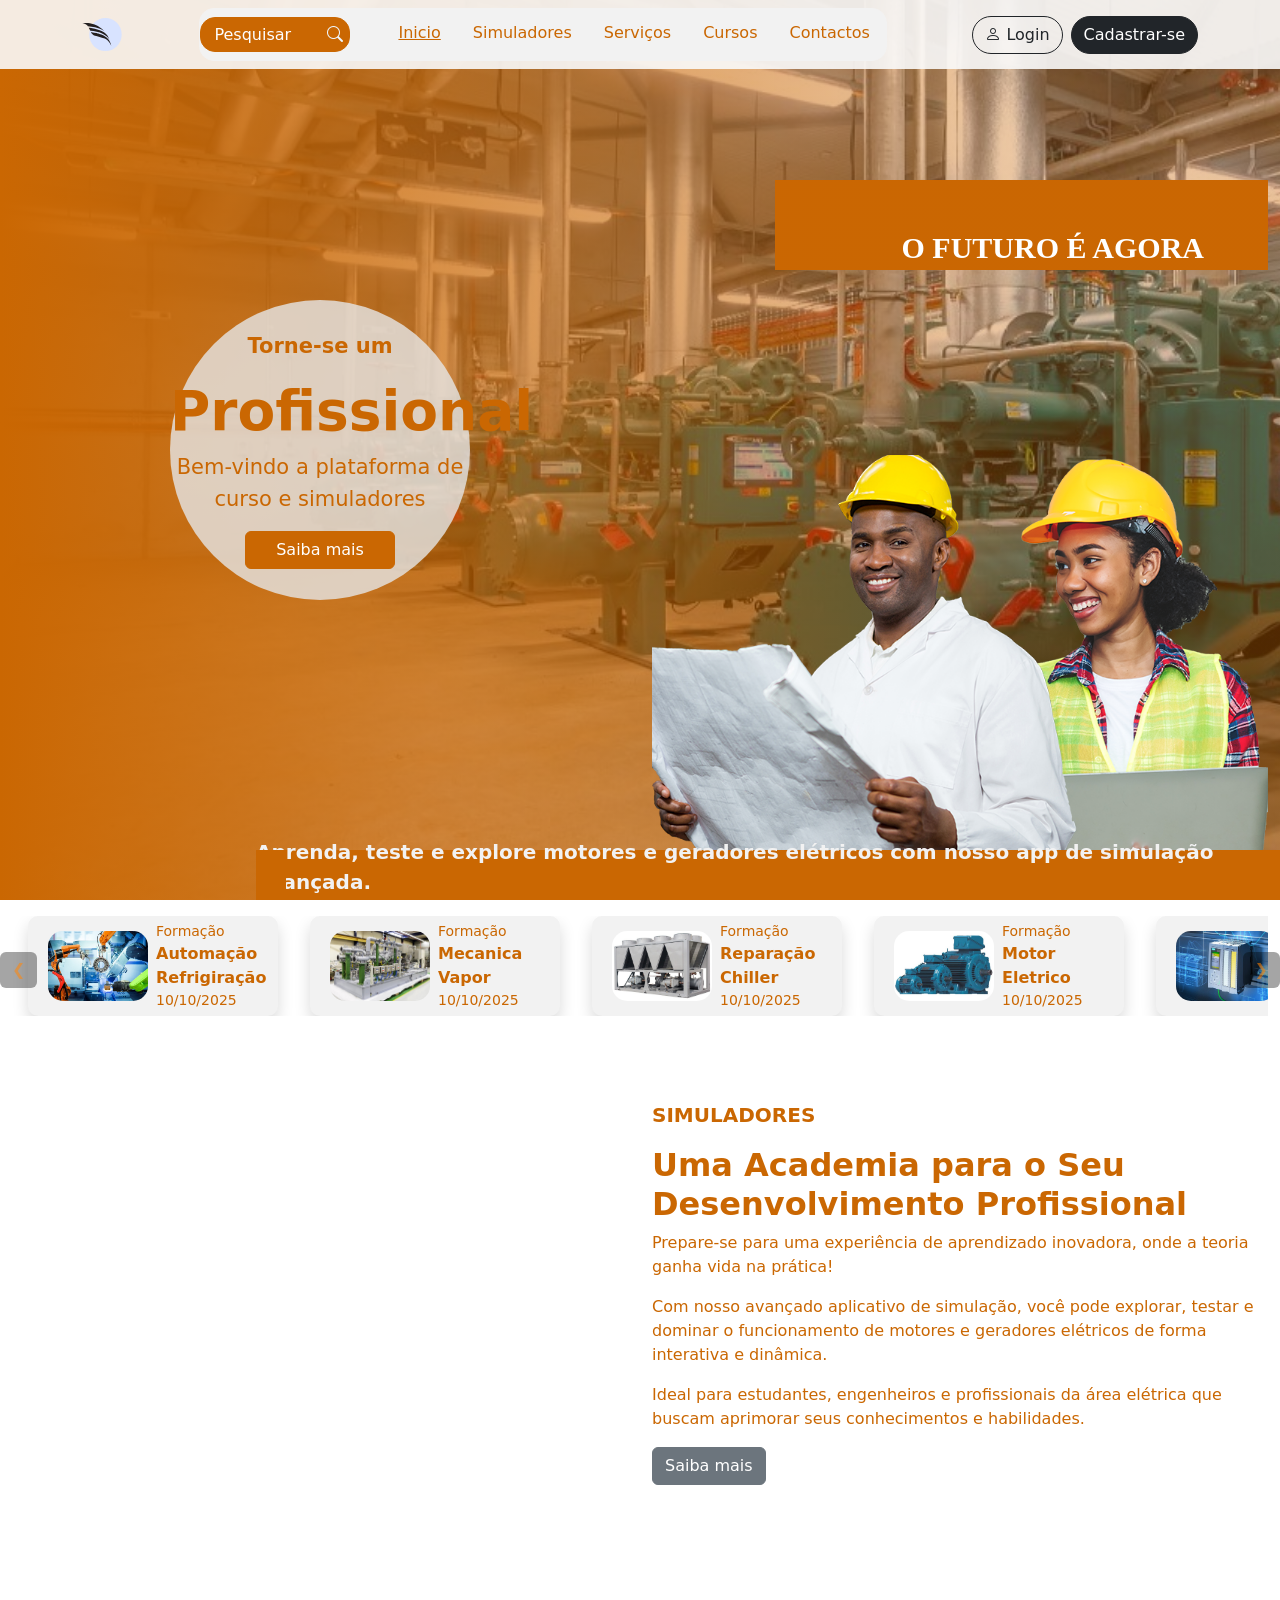
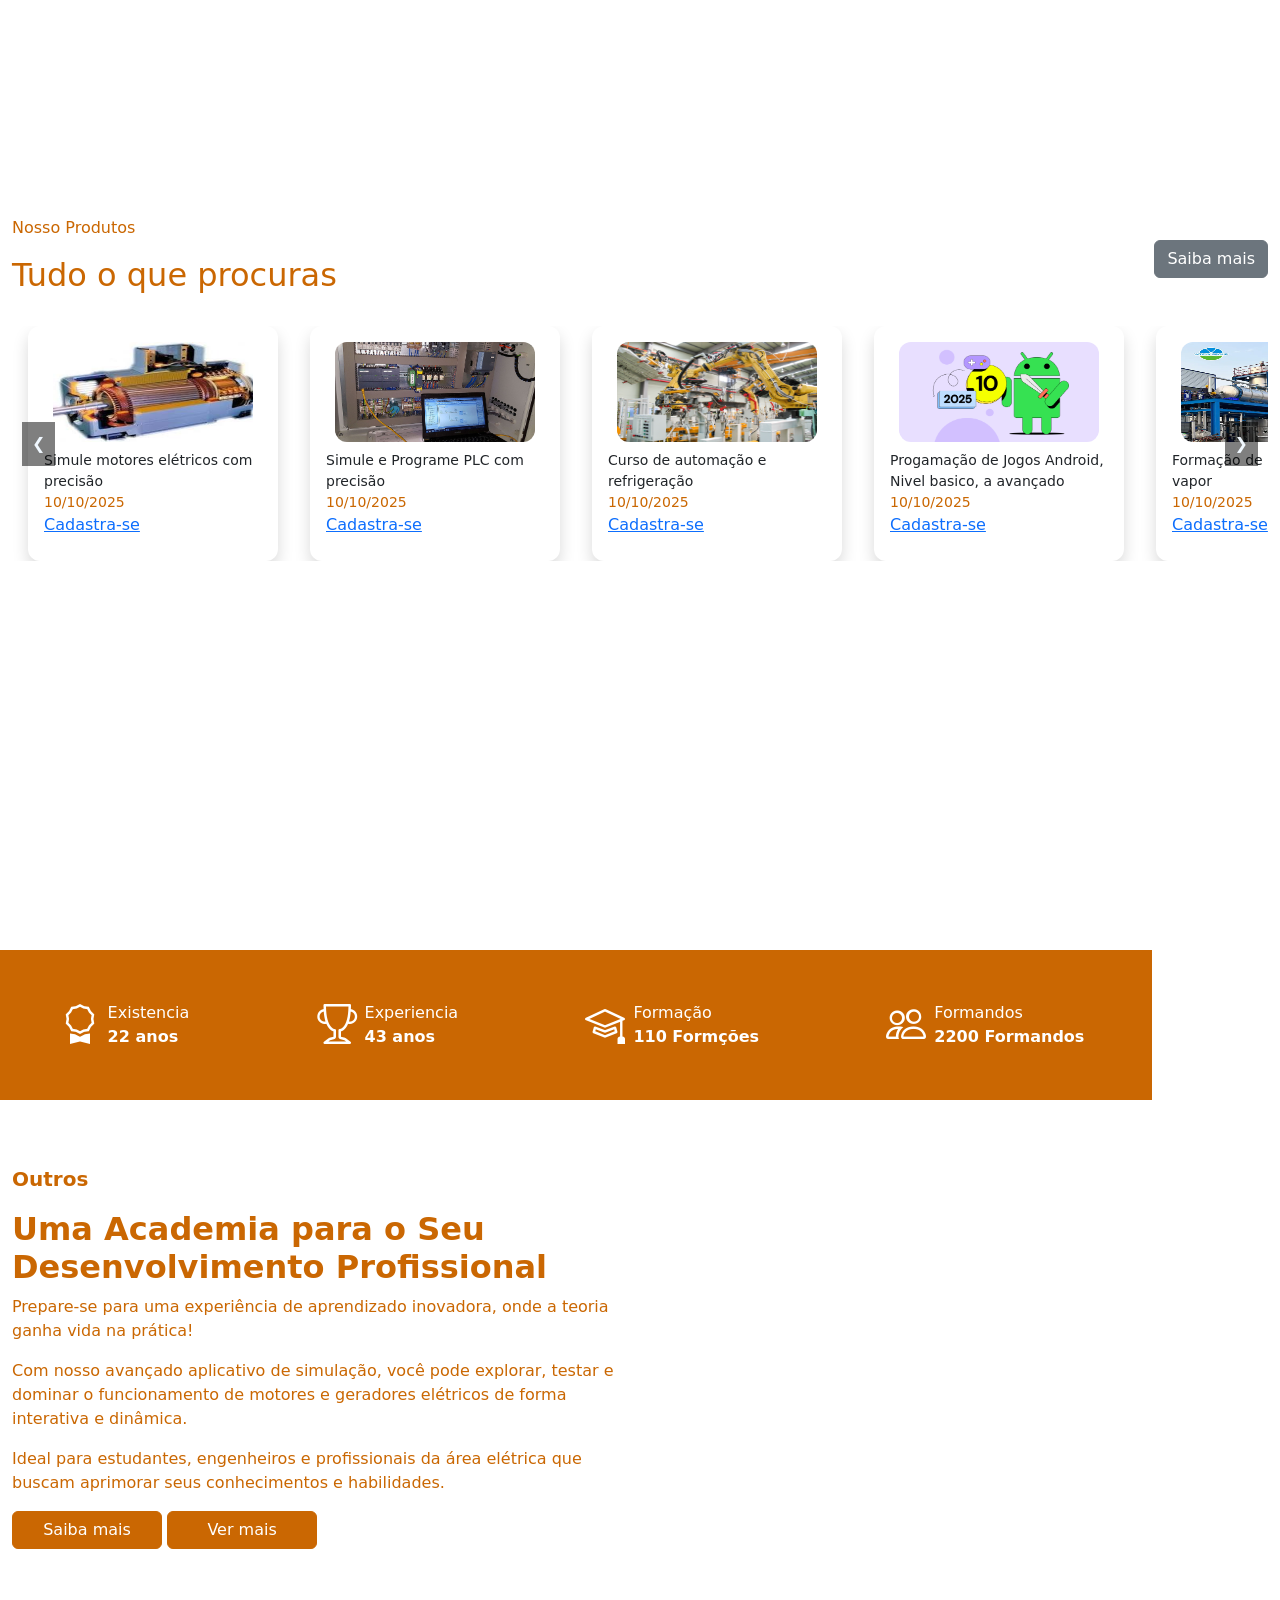
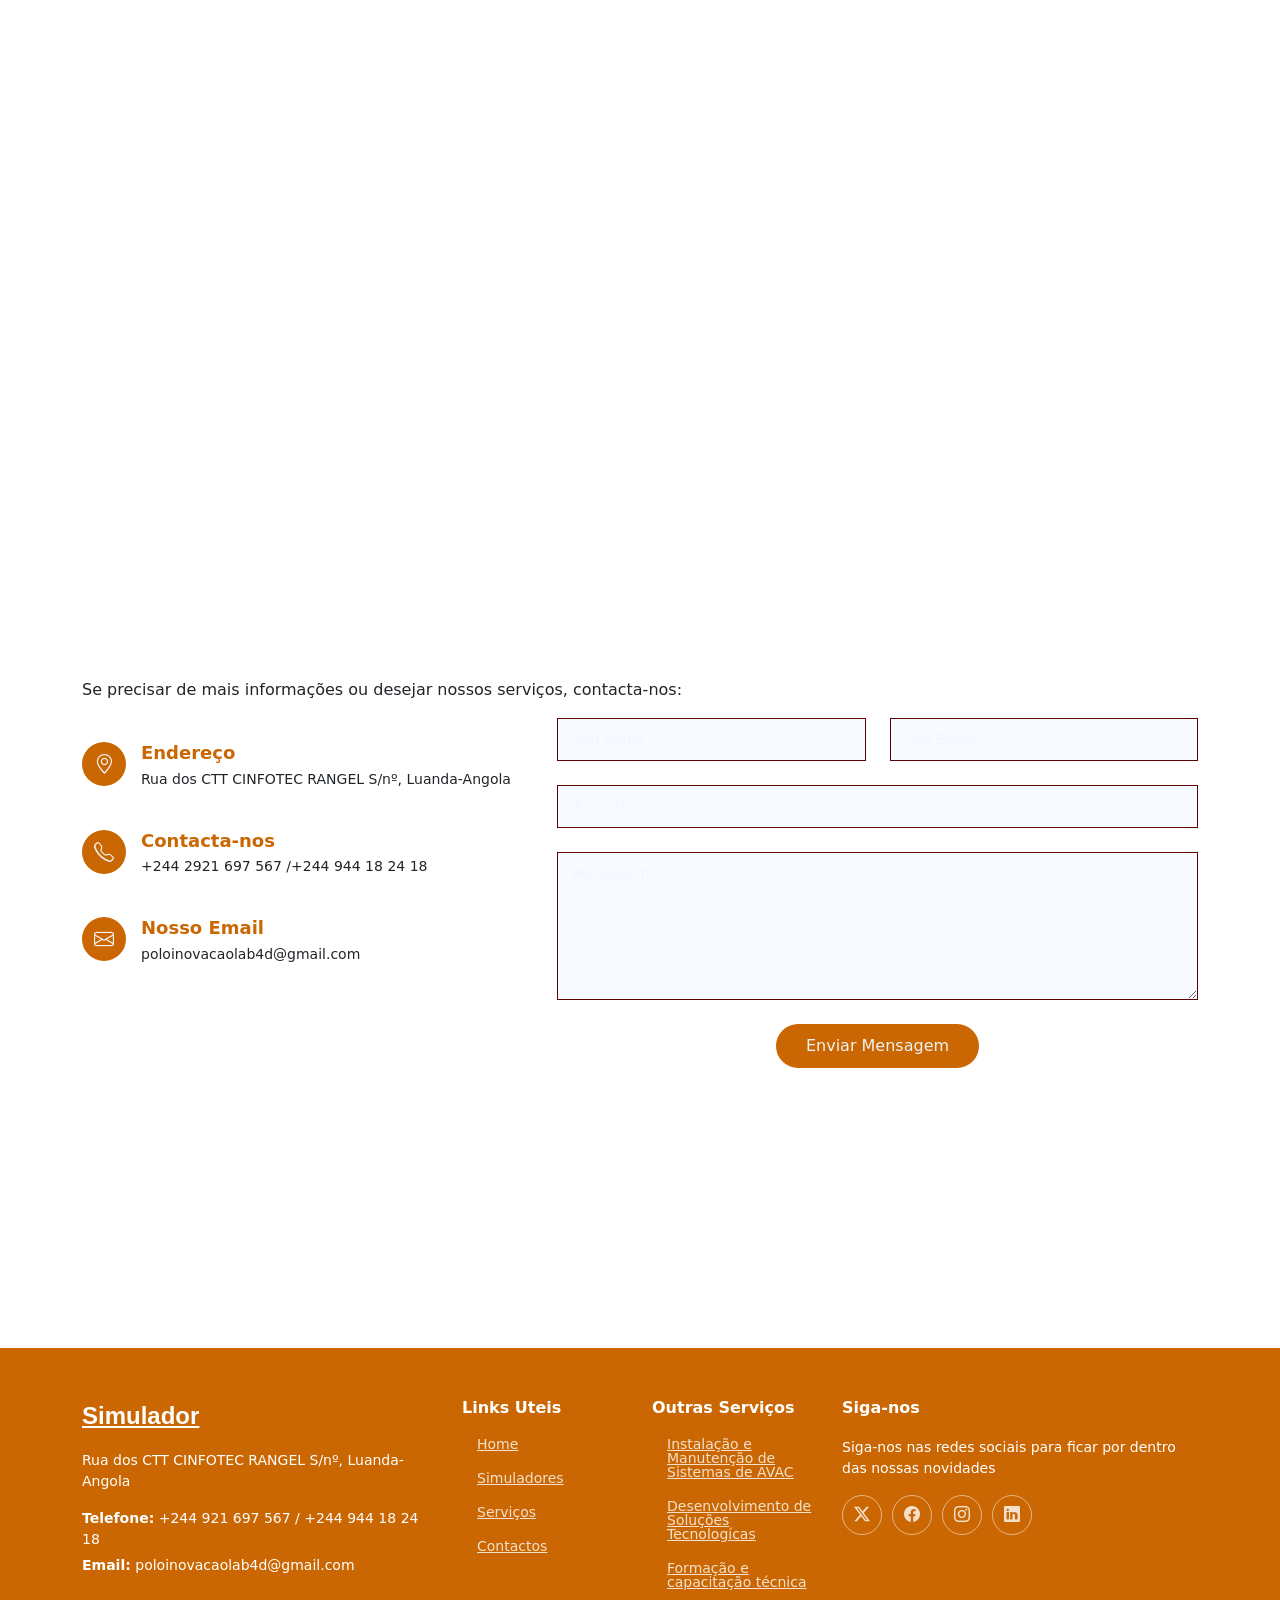
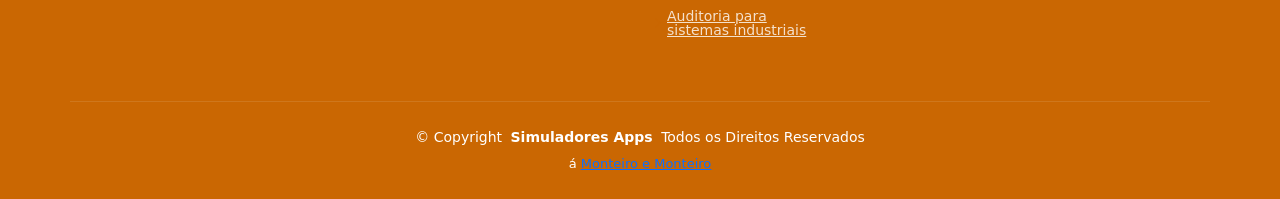
<file: index.html>
<!DOCTYPE html>
<html lang="en">

<head>
  <!-- Required meta tags -->
  <meta charset="utf-8">
  <meta name="viewport" content="width=device-width, initial-scale=1, shrink-to-fit=no">
  <title>Monteiro</title>
  <link rel="shortcut icon" href="assets/images/logo-mini.svg" type="image/x-icon">
  <link rel="stylesheet" href="assets/vendor/bootstrap/css/bootstrap.min.css">
  <link rel="stylesheet" href="assets/vendor/bootstrap-icons/bootstrap-icons.min.css">
  <link rel="stylesheet" href="assets/vendor/ti-icons/css/themify-icons.css">
  <link rel="stylesheet" href="assets/vendor/animacao/animate.css">
  <link rel="stylesheet" href="assets/css/app.css">
  <style>

  </style>
</head>

<body>
  <header id="header" class="header fixed-top py-2">
    <div class="container d-flex justify-content-between align-items-center">
      <div class="logo mx-0 px-0 d-flex justify-content-start">
        <img src="assets/images/logo-mini.svg" class="img-fluid piclogo" style="max-width: 40px;" title="logo" />
        <h3 class="d-none" style="color: #115379;">Logo</h3>
      </div>
      <nav class="d-none nav d-lg-flex justify-content-around align-items-center">
        <div class="input-group">
          <input type="search" placeholder="Pesquisar" class="form-control" />
          <button><i class="bi bi-search"></i></button>
        </div>
        <ul class="link-liste d-flex py-1">
          <li class="lista-item">
            <a href="#" class="nav-link link-ativado" style="">Inicio</a>
          </li>
          <li class="lista-item">
            <a href="simulador.html" class="nav-link">Simuladores</a>
          </li>
          <li class="lista-item">
            <a href="servicos.html" class="nav-link">Serviços</a>
          </li>
          <li class="lista-item">
            <a href="cursos.html" class="nav-link">Cursos</a>
          </li>
          <li class="lista-item">
            <a href="contacto.html" class="nav-link">Contactos</a>
          </li>
        </ul>
      </nav>
      <div class="div-menu-btn d-flex">
        <button class="d-none d-md-block btn btn-outline-dark mx-2 rounded-pill" type="button"
          data-bs-toggle="offcanvas" data-bs-target="#offcanvasMenu" aria-controls="offcanvasMenu">
          <i class="bi bi-person"></i> Login
        </button>
        <button class="d-none d-md-block btn btn-dark rounded-pill" type="button" data-bs-toggle="offcanvas"
          data-bs-target="#offcanvasMenu" aria-controls="offcanvasMenu">
          <i class="bi bi"></i> Cadastrar-se
        </button>
        <button class="btn-menu-pc d-md-none" type="button" data-bs-toggle="offcanvas" data-bs-target="#offcanvasMenu"
          aria-controls="offcanvasMenu">
          <i class="bi bi-three-dots-vertical"></i>
        </button>
      </div>
    </div>
  </header>
  <main class="main" id="main" style="overflow-x: hidden;">
    <section class="parallax d-flex flex-column justify-content-center align-items-center banner ">

      <div class="row cont-div-banner">
        <div class="col-12 col-lg-6 ladoesquerde d-flex flex-column alingn-items-center justify-content-center">
          <article
            class="mx-auto text-center d-flex flex-column alingn-items-center justify-content-center wow slideInLeft"
            data-wow-duration="3s" data-wow-iteration="1" data-wow-delay="100">
            <p class="wow zoomIn" data-wow-duration="2s" data-wow-delay="200">Torne-se um</p>
            <h2 class="wow zoomIn" data-wow-duration="3s" data-wow-delay="100"><strong>Profissional</strong></h2>
            <p class="wow zoomIn" data-wow-duration="3s" data-wow-delay="300">Bem-vindo a plataforma de curso e
              simuladores</p>
            <button class="btn btn-secondary mx-auto wow zoomIn" data-wow-duration="1s" data-wow-delay="100">Saiba
              mais</button>
          </article>
        </div>
        <div class="col-12 col-lg-6 position-relative d-flex flex-column align-items-center justify-content-center">
          <article
            class="position-relative d-flex flex-column align-items-center justify-content-center conteudo-pic wow slideInRight"
            data-wow-duration="3s" data-wow-iteration="1" data-wow-delay="100">
            <div class="texto-estilo wow zoomIn" data-wow-duration="3s" data-wow-delay="300">
              <span class="d-none">AGORA</span>
              <br />
              <small class="d-none">O É</small>

              <div class="rodarTexto-esquerda">
                <strong class="text-white text-start" style="font-family: 'Times New Roman', Times, serif;">O FUTURO É AGORA</strong>
              </div>

            </div>
          </article>
        </div>
      </div>
      <div class="position-absolute linha-contexto bottom-0 left-0">
        <article class="position-relative d-flex flex-column align-items-center justify-content-center wow slideInUp"
          data-wow-duration="3s" data-wow-iteration="1" data-wow-delay="100">
          <p class="wow fadeInRightBig" data-wow-duration="3s" data-wow-iteration="" data-wow-delay="100">Aprenda, teste
            e explore motores e geradores elétricos com nosso app de simulação avançada.</p>
        </article>
      </div>
    </section>

    <section class="parallax d-flex flex-column justify-content-center align-items-center" id="sessao-destaque">
      <div class="sessao-destaque container-fluid py-3">
        <button class="btn btn-dark position-absolute start-0 translate-middle-y btn-prev" id="btn-prev">❮</button>
        <article class="d-flex flex-nowrap overflow-x-auto destaquescrol" id="destaquescrol">
          <a href="detalhes._curso.html" class="d-flex align-items-center shadow meu-card mx-3 nav-link">
            <img src="assets/images/carousel/img8.jpg" class="" alt="img" />
            <div class="d-flex flex-column justify-content-center px-2 text-start">
              <small>Formação</small>
              <strong>Automação Refrigiração</strong>
              <small>10/10/2025</small>
            </div>
          </a>
          <a href="detalhes._curso.html" class="nav-link d-flex align-items-center shadow meu-card mx-3">
            <img src="assets/images/carousel/img30.jpg" class="" alt="" />
            <div class="d-flex flex-column justify-content-center px-2 text-start">
              <small>Formação</small>
              <strong>Mecanica Vapor</strong>
              <small>10/10/2025</small>
            </div>
          </a>
          <a href="detalhes._curso.html" class="nav-link d-flex align-items-center shadow meu-card mx-3">
            <img src="assets/images/carousel/img15.jpg" class="" alt="" />
            <div class="d-flex flex-column justify-content-center px-2 text-start">
              <small>Formação</small>
              <strong>Reparação Chiller</strong>
              <small>10/10/2025</small>
            </div>
          </a>
          <a href="detalhes._curso.html" class="nav-link d-flex align-items-center shadow meu-card mx-3">
            <img src="assets/images/carousel/img38.jpg" class="" alt="" />
            <div class="d-flex flex-column justify-content-center px-2 text-start">
              <small>Formação</small>
              <strong>Motor Eletrico</strong>
              <small>10/10/2025</small>
            </div>
          </a>
          <a href="detalhes._curso.html" class="nav-link d-flex align-items-center shadow meu-card mx-3">
            <img src="assets/images/carousel/img13.jpg" class="" alt="" />
            <div class="d-flex flex-column justify-content-center px-2 text-start">
              <small>Formação</small>
              <strong>Programação PLC</strong>
              <small>10/10/2025</small>
            </div>
          </a>
        </article>

        <button class="btn btn-dark position-absolute end-0 translate-middle-y btn-next" id="btn-next">❯</button>
        <article class="my-5">
          <div class="row">
            <div class="col-12 col-lg-6 position-relative">
              <iframe class="" style="width: 100%; height: 50vh; border-radius: 10px;"
                src="https://www.youtube.com/embed/I6oNZBX0m7A"
                title="Desenvolvimento de software de simulação de sistemas VRF Samsung 2" frameborder="0"
                allow="accelerometer; autoplay; clipboard-write; encrypted-media; gyroscope; picture-in-picture; web-share"
                referrerpolicy="strict-origin-when-cross-origin" allowfullscreen></iframe>
            </div>
            <div class="col-12 col-lg-6 d-flex flex-column justify-content-center">
              <div class="texto-video">
                <p>SIMULADORES</p>
                <h2><strong>Uma Academia para o Seu Desenvolvimento Profissional</strong></h2>
                <p>Prepare-se para uma experiência de aprendizado inovadora, onde a teoria ganha vida na prática!</p>
                <p>Com nosso avançado aplicativo de simulação, você pode explorar, testar e dominar o funcionamento de motores e geradores elétricos de forma interativa e dinâmica.</p>
                <p>Ideal para estudantes, engenheiros e profissionais da área elétrica que buscam aprimorar seus conhecimentos e habilidades.</p>
                <a href="servicos.html" class="btn btn-secondary mx-auto">Saiba mais</a>
              </div>
            </div>
          </div>

        </article>
      </div>
      <div class="position-absolute linha-contexto bottom-0 left-0">
        <div
          class="position-relative d-flex flex-column align-items-center justify-content-center linha-contexto-fotter">

        </div>
      </div>
    </section>

    <section class="parallax d-flex flex-column justify-content-md-center align-items-md-center" id="produtos">
      <div class="sessao-destaque container-fluid py-3">
        <div class="d-flex justify-content-between align-items-center flex-wrap meus-prodtext">
          <div>
            <p>Nosso Produtos</p>
            <h2>Tudo o que procuras</h2>
          </div>
          <div>
            <a href="servicos.html" class="btn btn-secondary mx-auto">Saiba mais </a>
          </div>
        </div>
        <div class="carousel-container">
          <div>
            <button class="carousel-btn prev">&#10094;</button>
            <button class="carousel-btn next">&#10095;</button>
          </div>

          <article class="my-4 d-flex flex-nowrap overflow-x-auto destaquescrol" id="carousel">
            <div class="d-flex flex-column justify-content-center align-items-center shadow meu-card mx-3 p-3">
              <img src="assets/images/carousel/img22.jpeg" class="" alt="" />
              <div class="d-flex flex-column align-items-start w-100 py-2 text-start">
                <small>Simule motores elétricos com precisão</small>
                <small class="">10/10/2025</small>
                <a href="detalhes._curso.html" class="px-0">Cadastra-se</a>
              </div>
            </div>
            <div class="d-flex flex-column justify-content-center align-items-center shadow meu-card mx-3 p-3">
              <img src="assets/images/carousel/img1.jpg" class="" alt="" />
              <div class="d-flex flex-column align-items-start w-100 py-2 text-start">
                <small>Simule e Programe PLC com precisão</small>
                <small class="">10/10/2025</small>
                <a href="detalhes._curso.html" class="px-0">Cadastra-se</a>
              </div>
            </div>
            <div class="d-flex flex-column justify-content-center align-items-center shadow meu-card mx-3 p-3">
              <img src="assets/images/carousel/img21.jpg" class="" alt="" />
              <div class="d-flex flex-column align-items-start w-100 py-2 text-start">
                <small>Curso de automação e refrigeração</small>
                <small class="">10/10/2025</small>
                <a href="detalhes._curso.html" class="px-0">Cadastra-se</a>
              </div>
            </div>
            <div class="d-flex flex-column justify-content-center align-items-center shadow meu-card mx-3 p-3">
              <img src="assets/images/carousel/img2.png" class="" alt="" />
              <div class="d-flex flex-column align-items-start w-100 py-2 text-start">
                <small>Progamação de Jogos Android, Nivel basico, a avançado</small>
                <small class="">10/10/2025</small>
                <a href="detalhes._curso.html" class="px-0">Cadastra-se</a>
              </div>
            </div>
            <div class="d-flex flex-column justify-content-center align-items-center shadow meu-card mx-3 p-3">
              <img src="assets/images/carousel/img5.webp" class="" alt="" />
              <div class="d-flex flex-column align-items-start w-100 py-2 text-start">
                <small>Formação de mecanica de vapor</small>
                <small class="">10/10/2025</small>
                <a href="detalhes._curso.html" class="px-0">Cadastra-se</a>
              </div>
            </div>
            <div class="d-flex flex-column justify-content-center align-items-center shadow meu-card mx-3 p-3">
              <img src="assets/images/carousel/img15.jpg" class="" alt="" />
              <div class="d-flex flex-column align-items-start w-100 py-2 text-start">
                <small>Formação de Reparação de chiller</small>
                <small class="">10/10/2025</small>
                <a href="detalhes._curso.html" class="px-0">Cadastra-se</a>
              </div>
            </div>
          </article>

        </div>

      </div>
      <div class="position-absolute linha-contexto bottom-0 left-0">
        <div
          class="linha-produto position-relative d-flex flex-wrap justify-content-around align-items-center text-white">
          <div class="d-flex align-items-center">
            <div>
              <i class="bi bi-award fs-1"></i>
            </div>
            <div class="d-flex flex-column mx-2">
              <span>
                Existencia
              </span>
              <strong>22 anos</strong>
            </div>
          </div>
          <div class="d-flex align-items-center">
            <div>
              <i class="bi bi-trophy fs-1"></i>
            </div>
            <div class="d-flex flex-column mx-2">
              <span>
                Experiencia
              </span>
              <strong>43 anos</strong>
            </div>
          </div>
          <div class="d-flex align-items-center">
            <div>
              <i class="bi bi-mortarboard fs-1"></i>
            </div>
            <div class="d-flex flex-column mx-2">
              <span>
                Formação
              </span>
              <strong>110 Formções</strong>
            </div>
          </div>
          <div class="d-flex align-items-center">
            <div>
              <i class="bi bi-people fs-1"></i>
            </div>
            <div class="d-flex flex-column mx-2">
              <span>
                Formandos
              </span>
              <span>
                <b>2200 Formandos</b>
              </span>

            </div>
          </div>
        </div>
      </div>
    </section>

    <section class="parallax d-flex flex-column justify-content-center align-items-center" id="portifolio">
      <div class="sessao-destaque container-fluid py-3">
        <article class="my-5">
          <div class="row">
            <div class="col-12 col-lg-6 d-flex flex-column justify-content-center">
              <div class="texto-video">
                <p>Outros</p>
                <h2><strong>Uma Academia para o Seu Desenvolvimento Profissional</strong></h2>
                <p>Prepare-se para uma experiência de aprendizado inovadora, onde a teoria ganha vida na prática!</p>
                <p>Com nosso avançado aplicativo de simulação, você pode explorar, testar e dominar o funcionamento de motores e geradores elétricos de forma interativa e dinâmica.</p>
                <p>Ideal para estudantes, engenheiros e profissionais da área elétrica que buscam aprimorar seus conhecimentos e habilidades.</p>
                <div class="" style="">
                  <button class="btn btn-secondary mx-auto">Saiba mais</button>
                  <button class="btn btn-secondary mx-auto">Ver mais</button>
                </div>

              </div>
            </div>
            <div class="col-12 col-lg-6 position-relative my-2 my-md-0">
              <div class="position-relative d-flex flex-nowrap overflow-x-scroll">
                <article class="prod-image">
                  <iframe class="" style="width: 250px; height: 250px; border-radius: 20px;"
                    src="https://www.youtube.com/embed/-xm1b7fXecg"
                    title="Desenvolvimento de software de simulação de sistemas VRF Samsung 3" frameborder="0"
                    allow="accelerometer; autoplay; clipboard-write; encrypted-media; gyroscope; picture-in-picture; web-share"
                    referrerpolicy="strict-origin-when-cross-origin" allowfullscreen></iframe>
                </article>
                <article class="prod-image mx-2">
                  <iframe class="" style="width: 250px; height: 250px; border-radius: 20px;"
                    src="https://www.youtube.com/embed/I6oNZBX0m7A"
                    title="Desenvolvimento de software de simulação de sistemas VRF Samsung 2" frameborder="0"
                    allow="accelerometer; autoplay; clipboard-write; encrypted-media; gyroscope; picture-in-picture; web-share"
                    referrerpolicy="strict-origin-when-cross-origin" allowfullscreen></iframe>
                </article>
                <article class="prod-image">
                  <iframe class="" style="width: 250px; height: 250px; border-radius: 20px;"
                    src="https://www.youtube.com/embed/jZaWN9n2N_g"
                    title="Desenvolvimento de software de simulação de sistemas VRF Samsung 1" frameborder="0"
                    allow="accelerometer; autoplay; clipboard-write; encrypted-media; gyroscope; picture-in-picture; web-share"
                    referrerpolicy="strict-origin-when-cross-origin" allowfullscreen></iframe>
                </article>
              </div>
            </div>
          </div>
        </article>
      </div>
      <div class="position-absolute linha-contexto bottom-0 left-0">
        <div
          class="position-relative d-flex flex-column align-items-center justify-content-center linha-contexto-fotter">
        </div>
      </div>
    </section>

    <section id="contact" class="contact section parallax d-flex flex-column justify-content-center align-items-center">

      <div class="container section-title aos-init aos-animate" data-aos="fade-up">
        <h2 class="text-dark">Contactos</h2>
        <p>Se precisar de mais informações ou desejar nossos serviços, contacta-nos:</p>
      </div>
      <div class="container position-relative aos-init aos-animate" data-aos="fade-up" data-aos-delay="100">

        <div class="row gy-4">

          <div class="col-lg-5 my-5">
            <div class="info-item d-flex aos-init aos-animate" data-aos="fade-up" data-aos-delay="200">
              <i class="bi bi-geo-alt flex-shrink-0"></i>
              <div>
                <h3>Endereço</h3>
                <p>Rua dos CTT CINFOTEC RANGEL S/nº, Luanda-Angola</p>
              </div>
            </div>

            <div class="info-item d-flex aos-init aos-animate" data-aos="" data-aos-delay="300">
              <i class="bi bi-telephone flex-shrink-0"></i>
              <div>
                <h3>Contacta-nos</h3>
                <p>+244 2921 697 567 /+244 944 18 24 18</p>
              </div>
            </div>

            <div class="info-item d-flex aos-init aos-animate" data-aos="" data-aos-delay="400">
              <i class="bi bi-envelope flex-shrink-0"></i>
              <div>
                <h3>Nosso Email</h3>
                <p>poloinovacaolab4d@gmail.com</p>
              </div>
            </div>

          </div>

          <div class="col-lg-7">
            <form action="forms/contact.php" method="post" class="php-email-form aos-init aos-animate"
              data-aos="fade-up" data-aos-delay="500">
              <div class="row gy-4">

                <div class="col-md-6">
                  <input type="text" name="name" class="form-control" placeholder="Seu Nome" required="" />
                </div>

                <div class="col-md-6 ">
                  <input type="email" class="form-control" name="email" placeholder="Seu Email" required="" />
                </div>

                <div class="col-md-12">
                  <input type="text" class="form-control" name="subject" placeholder="Assunto" required="" />
                </div>

                <div class="col-md-12">
                  <textarea class="form-control" name="message" rows="6" placeholder="Mensagem" required=""></textarea>
                </div>

                <div class="col-md-12 text-center">
                  <div class="loading d-none">Enviando</div>
                  <div class="error-message d-none"></div>
                  <div class="sent-message d-none">Mensagem enviada com sucesso! Obr /igado!</div>

                  <button type="submit">Enviar Mensagem</button>
                </div>

              </div>
            </form>
          </div>

        </div>

      </div>
    </section>
    <br>
  </main>
  <br>
  <footer id="footer" class="footer dark-background">
    <div class="container footer-top">
      <div class="row gy-4">
        <div class="col-lg-4 col-md-6 footer-about">
          <a href="index.html" class="d-flex align-items-center">
            <span class="sitename">Simulador</span>
          </a>
          <div class="footer-contact pt-3">
            <p>Rua dos CTT CINFOTEC RANGEL S/nº, Luanda-Angola</p>
           
            <p class="mt-3"><strong>Telefone:</strong> <span>+244 921 697 567 / +244 944 18 24 18</span></p>
            <p><strong>Email:</strong> <span>poloinovacaolab4d@gmail.com</span></p>
          </div>
        </div>

        <div class="col-lg-2 col-md-3 footer-links">
          <h4>Links Uteis</h4>
          <ul>
            <li><i class="bi bi-chevron-right"></i> <a href="#">Home</a></li>
            <li><i class="bi bi-chevron-right"></i> <a href="#">Simuladores</a></li>
            <li><i class="bi bi-chevron-right"></i> <a href="#">Serviços</a></li>
            <li><i class="bi bi-chevron-right"></i> <a href="#">Contactos</a></li>
          </ul>
        </div>

        <div class="col-lg-2 col-md-3 footer-links">
          <h4>Outras Serviços</h4>
          <ul>
            <li><i class="bi bi-chevron-right"></i> <a href="#">Instalação e Manutenção de Sistemas de AVAC</a></li>
            <li><i class="bi bi-chevron-right"></i> <a href="#">Desenvolvimento de Soluções Tecnologícas</a></li>
            <li><i class="bi bi-chevron-right"></i> <a href="#">Formação e capacitação técnica</a></li>
            <li><i class="bi bi-chevron-right"></i> <a href="#">Auditoria para sistemas industriais</a></li>
          </ul>
        </div>

        <div class="col-lg-4 col-md-12">
          <h4>Siga-nos</h4>
          <p>Siga-nos nas redes sociais para ficar por dentro das nossas novidades</p>
          <div class="social-links d-flex">
            <a href=""><i class="bi bi-twitter-x"></i></a>
            <a href=""><i class="bi bi-facebook"></i></a>
            <a href=""><i class="bi bi-instagram"></i></a>
            <a href=""><i class="bi bi-linkedin"></i></a>
          </div>
        </div>

      </div>
    </div>

    <div class="container copyright text-center mt-4">
      <p>© <span>Copyright</span> <strong class="px-1 sitename">Simuladores Apps</strong> <span>Todos os Direitos
          Reservados</span></p>
      <div class="credits">
        á <a href="#">Monteiro e Monteiro</a>
      </div>
    </div>
  </footer>
</body>

<div class="offcanvas offcanvas-end" tabindex="-1" id="offcanvasMenu" aria-labelledby="offcanvasMenuLabel">
  <div class="offcanvas-header">
    <h5 class="offcanvas-title" id="offcanvasMenuLabel">

      <img src="assets/images/logo-mini.svg" class="img-fluid piclogo" style="max-width: 40px;" title="logo" />

    </h5>
    <button type="button" class="btn-close" data-bs-dismiss="offcanvas" aria-label="Close"></button>
  </div>
  <div class="offcanvas-body">
    <nav class="nav d-flex flex-column justify-content-between align-items-start">
      <div class="input-group">
        <input type="search" placeholder="Pesquisar" class="form-control" />
        <button><i class="bi bi-search"></i></button>
      </div>
      <ul class="link-liste d-flex flex-column py-1 px-0 mx-0">
        <li class="lista-item">
          <a href="#" class="nav-link link-ativado" style="">Inicio</a>
        </li>
        <li class="lista-item">
          <a href="/simulador" class="nav-link">Simuladores</a>
        </li>
        <li class="lista-item">
          <a href="/servicos" class="nav-link">Serviços</a>
        </li>
        <li class="lista-item">
          <a href="/cursos" class="nav-link">Cursos</a>
        </li>
        <li class="lista-item">
          <a href="/contacto" class="nav-link">Contactos</a>
        </li>
      </ul>
    </nav>
  </div>
</div>

<script src="assets/vendor/jquery-7.js"></script>
<script src="assets/vendor/bootstrap/js/bootstrap.bundle.min.js"></script>
<script src="assets/vendor/animacao/wow.min.js"></script>

<script>
  new WOW().init();
  document.addEventListener("DOMContentLoaded", function () {
    const scrollContainer = document.querySelector(".destaquescrol");
    const btnNext = document.querySelector(".btn-next");
    const btnPrev = document.querySelector(".btn-prev");

    // Definir distância de rolagem
    const scrollAmount = 250;

    // Evento de clique nos botões
    btnNext.addEventListener("click", () => {
      scrollContainer.scrollBy({ left: scrollAmount, behavior: "smooth" });
    });

    btnPrev.addEventListener("click", () => {
      scrollContainer.scrollBy({ left: -scrollAmount, behavior: "smooth" });
    });

    // Evento para rolagem com o mouse (wheel)
    scrollContainer.addEventListener("wheel", (event) => {
      event.preventDefault();
      scrollContainer.scrollBy({ left: event.deltaY, behavior: "smooth" });
    });
  });

  const carousel = document.getElementById('carousel');
  const prevBtn = document.querySelector('.prev');
  const nextBtn = document.querySelector('.next');
  const scrollAmount = 150;

  nextBtn.addEventListener('click', () => {
    carousel.scrollBy({ left: scrollAmount, behavior: 'smooth' });
  });

  prevBtn.addEventListener('click', () => {
    carousel.scrollBy({ left: -scrollAmount, behavior: 'smooth' });
  });

  function autoScroll() {
    carousel.scrollBy({ left: scrollAmount, behavior: 'smooth' });
    if (carousel.scrollLeft + carousel.clientWidth >= carousel.scrollWidth) {
      carousel.scrollTo({ left: 0, behavior: 'smooth' });
    }
  }
  // setInterval(autoScroll, 5000);
</script>

</html>
</file>
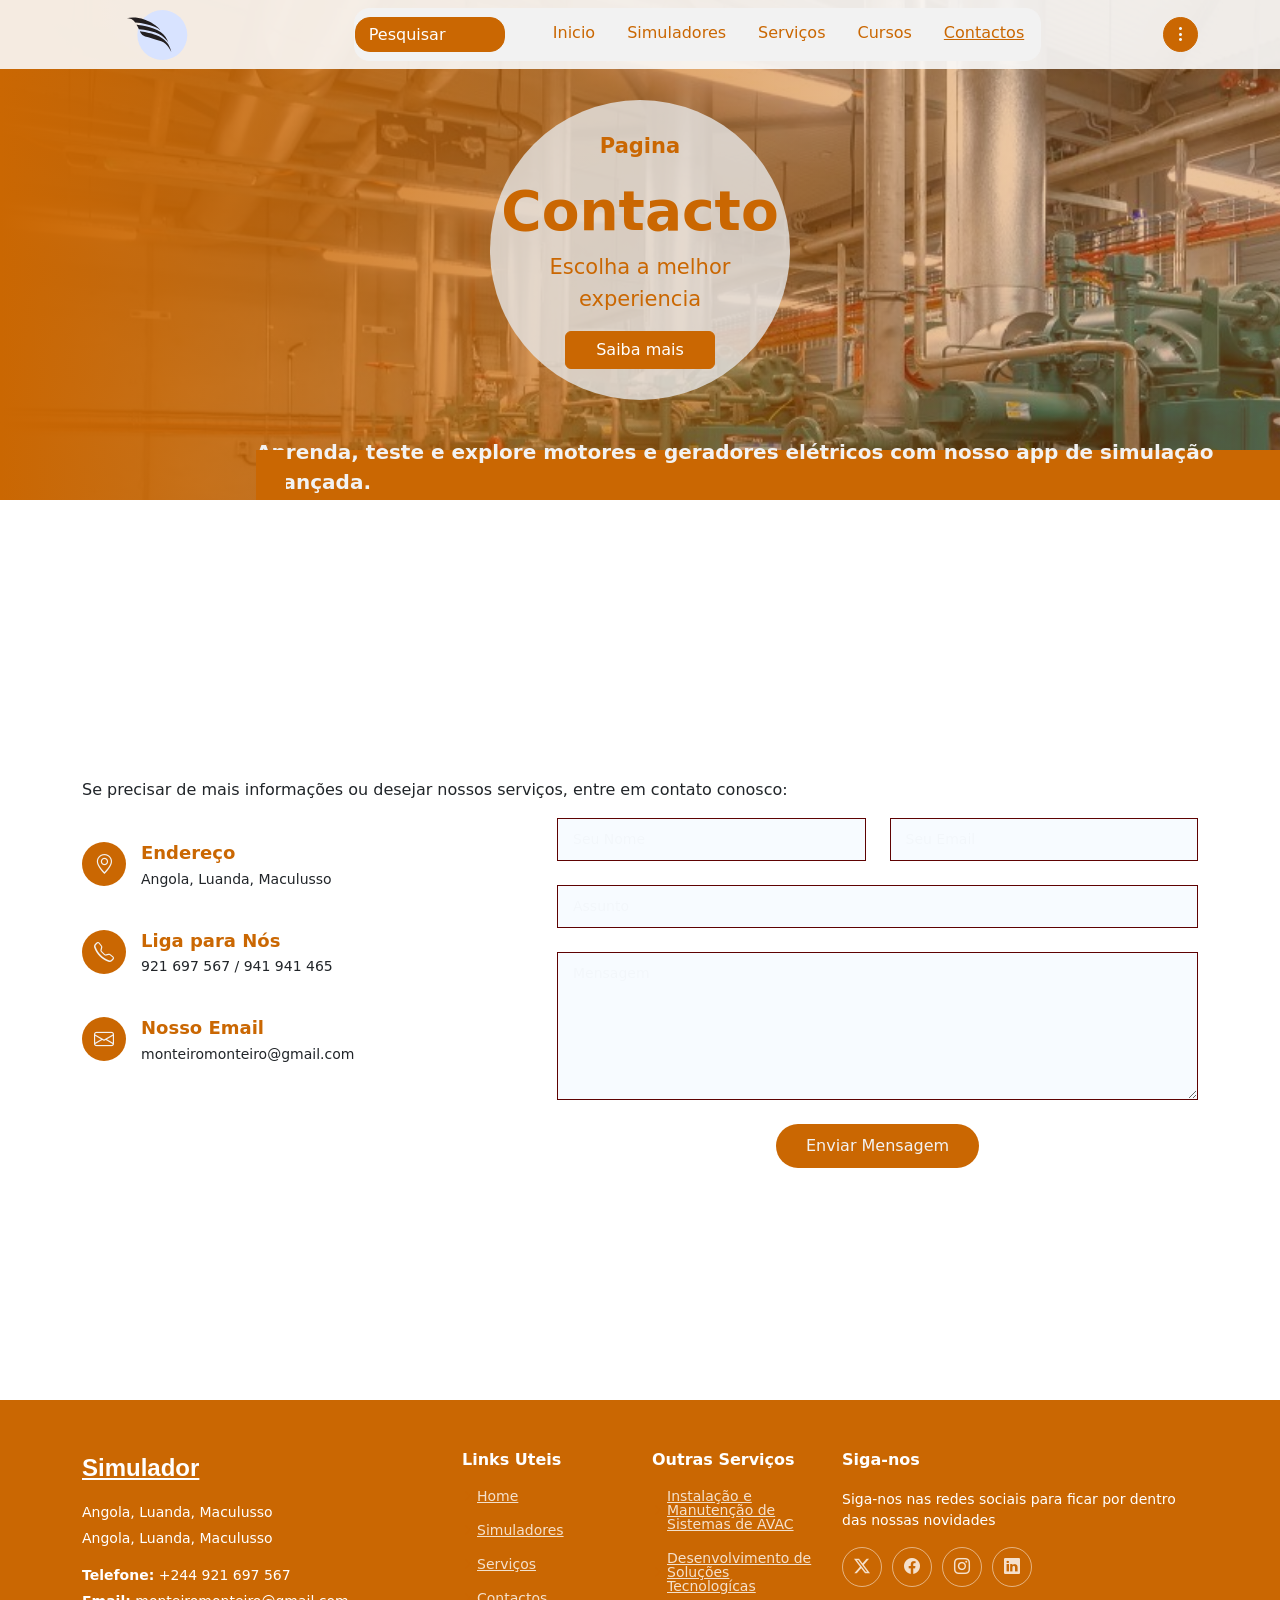
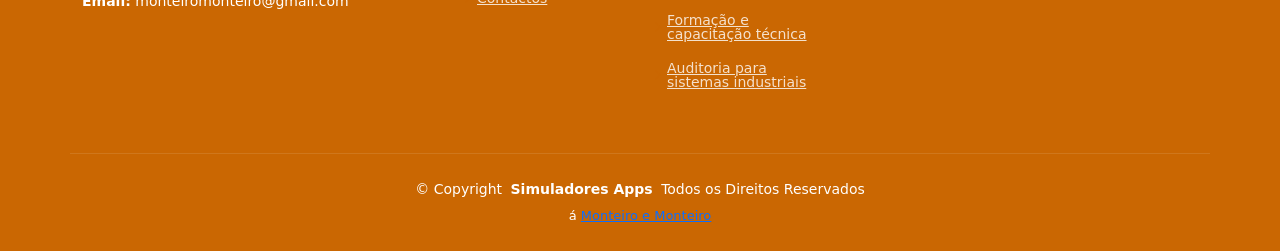
<file: contacto.html>
<!DOCTYPE html>
<html lang="en">

<head>
    <!-- Required meta tags -->
    <meta charset="utf-8">
    <meta name="viewport" content="width=device-width, initial-scale=1, shrink-to-fit=no">
    <title>Monteiro</title>
    <link rel="shortcut icon" href="assets/images/logo-mini.svg" type="image/x-icon">
    <link rel="stylesheet" href="assets/vendor/bootstrap/css/bootstrap.min.css">
    <link rel="stylesheet" href="assets/vendor/bootstrap-icons/bootstrap-icons.min.css">
    <link rel="stylesheet" href="assets/vendor/ti-icons/css/themify-icons.css">
    <link rel="stylesheet" href="assets/vendor/animacao/animate.css">
    <link rel="stylesheet" href="assets/css/app.css">
  

    <style>
        .banner {
            max-height: 500px;
        }
    </style>
</head>

<body>
    <header id="header" class="header fixed-top py-2">
        <div class="container d-flex justify-content-between align-items-center">
            <div class="logo">
                <img src="assets/images/logo-mini.svg" class="img-fluid piclogo" style="max-height: 50px !important;"
                    title="logo" />
                <h3 class="d-none" style="color: #115379;">Logo</h3>
            </div>
            <nav class="d-none nav d-lg-flex justify-content-around align-items-center">
                <div class="input-group">
                    <input type="search" placeholder="Pesquisar" class="form-control" />
                    <button><i class="icon-search"></i></button>
                </div>
                <ul class="link-liste d-flex py-1">
                    <li class="lista-item">
                        <a href="index.html" class="nav-link">Inicio</a>
                    </li>
                    <li class="lista-item">
                        <a href="simulador.html" class="nav-link">Simuladores</a>
                    </li>
                    <li class="lista-item">
                        <a href="servicos.html" class="nav-link">Serviços</a>
                    </li>
                    <li class="lista-item">
                        <a href="cursos.html" class="nav-link">Cursos</a>
                    </li>
                    <li class="lista-item">
                        <a href="#" class="nav-link link-ativado">Contactos</a>
                    </li>
                </ul>
            </nav>
            <div class="div-menu-btn">
                <button class="btn-menu-pc">
                    <i class="bi bi-three-dots-vertical"></i>
                </button>
            </div>
        </div>
    </header>
    <main class="main" id="main">
        <section class="parallax d-flex flex-column justify-content-center align-items-center banner">
            <div class="row cont-div-banner">
                <div
                    class="col-12 col-lg-12 ladoesquerde d-flex flex-column alingn-items-center justify-content-center">
                    <article class="mx-auto text-center d-flex flex-column alingn-items-center justify-content-center">
                        <p>Pagina</p>
                        <h2><strong>Contacto</strong></h2>
                        <p>Escolha a melhor experiencia</p>
                        <button class="btn btn-secondary mx-auto">Saiba mais</button>
                    </article>
                </div>

            </div>
            <div class="position-absolute linha-contexto bottom-0 left-0">
                <article class="position-relative d-flex flex-column align-items-center justify-content-center">
                    <p>Aprenda, teste e explore motores e geradores elétricos com nosso app de simulação avançada. </p>
                </article>
            </div>
        </section>



        <section id="contact" class="contact section parallax d-flex flex-column justify-content-center align-items-center">

            <div class="container section-title aos-init aos-animate" data-aos="fade-up">
              <h2>Contactos</h2>
              <p>Se precisar de mais informações ou desejar nossos serviços, entre em contato conosco:</p>
            </div>
            <div class="container position-relative aos-init aos-animate" data-aos="fade-up" data-aos-delay="100">
      
              <div class="row gy-4">
      
                <div class="col-lg-5 my-5">
                  <div class="info-item d-flex aos-init aos-animate" data-aos="fade-up" data-aos-delay="200">
                    <i class="bi bi-geo-alt flex-shrink-0"></i>
                    <div>
                      <h3>Endereço</h3>
                      <p>Angola, Luanda, Maculusso</p>
                    </div>
                  </div>
      
                  <div class="info-item d-flex aos-init aos-animate" data-aos="" data-aos-delay="300">
                    <i class="bi bi-telephone flex-shrink-0"></i>
                    <div>
                      <h3>Liga para Nós</h3>
                      <p>921 697 567 / 941 941 465</p>
                    </div>
                  </div>
      
                  <div class="info-item d-flex aos-init aos-animate" data-aos="" data-aos-delay="400">
                    <i class="bi bi-envelope flex-shrink-0"></i>
                    <div>
                      <h3>Nosso Email</h3>
                      <p>monteiromonteiro@gmail.com</p>
                    </div>
                  </div>
      
                </div>
      
                <div class="col-lg-7">
                  <form action="forms/contact.php" method="post" class="php-email-form aos-init aos-animate" data-aos="fade-up" data-aos-delay="500">
                    <div class="row gy-4">
      
                      <div class="col-md-6">
                        <input type="text" name="name" class="form-control" placeholder="Seu Nome" required="" />
                      </div>
      
                      <div class="col-md-6 ">
                        <input type="email" class="form-control" name="email" placeholder="Seu Email" required="" />
                      </div>
      
                      <div class="col-md-12">
                        <input type="text" class="form-control" name="subject" placeholder="Assunto" required="" />
                      </div>
      
                      <div class="col-md-12">
                        <textarea class="form-control" name="message" rows="6" placeholder="Mensagem" required=""></textarea>
                      </div>
      
                      <div class="col-md-12 text-center">
                        <div class="loading d-none">Enviando</div>
                        <div class="error-message d-none"></div>
                        <div class="sent-message d-none">Mensagem enviada com sucesso! Obr /igado!</div>
      
                        <button type="submit">Enviar Mensagem</button>
                      </div>
      
                    </div>
                  </form>
                </div>
      
              </div>
      
            </div>
          </section>



    </main>
    <footer id="footer" class="footer dark-background">
        <div class="container footer-top">
            <div class="row gy-4">
                <div class="col-lg-4 col-md-6 footer-about">
                    <a href="index.html" class="d-flex align-items-center">
                        <span class="sitename">Simulador</span>
                    </a>
                    <div class="footer-contact pt-3">
                        <p>Angola, Luanda, Maculusso</p>
                        <p>Angola, Luanda, Maculusso</p>
                        <p class="mt-3"><strong>Telefone:</strong> <span>+244 921 697 567</span></p>
                        <p><strong>Email:</strong> <span>monteiromonteiro@gmail.com</span></p>
                    </div>
                </div>

                <div class="col-lg-2 col-md-3 footer-links">
                    <h4>Links Uteis</h4>
                    <ul>
                        <li><i class="bi bi-chevron-right"></i> <a href="#">Home</a></li>
                        <li><i class="bi bi-chevron-right"></i> <a href="#">Simuladores</a></li>
                        <li><i class="bi bi-chevron-right"></i> <a href="#">Serviços</a></li>
                        <li><i class="bi bi-chevron-right"></i> <a href="#">Contactos</a></li>
                    </ul>
                </div>

                <div class="col-lg-2 col-md-3 footer-links">
                    <h4>Outras Serviços</h4>
                    <ul>
                        <li><i class="bi bi-chevron-right"></i> <a href="#">Instalação e Manutenção de Sistemas de
                                AVAC</a></li>
                        <li><i class="bi bi-chevron-right"></i> <a href="#">Desenvolvimento de Soluções Tecnologícas</a>
                        </li>
                        <li><i class="bi bi-chevron-right"></i> <a href="#">Formação e capacitação técnica</a></li>
                        <li><i class="bi bi-chevron-right"></i> <a href="#">Auditoria para sistemas industriais</a></li>
                    </ul>
                </div>

                <div class="col-lg-4 col-md-12">
                    <h4>Siga-nos</h4>
                    <p>Siga-nos nas redes sociais para ficar por dentro das nossas novidades</p>
                    <div class="social-links d-flex">
                        <a href=""><i class="bi bi-twitter-x"></i></a>
                        <a href=""><i class="bi bi-facebook"></i></a>
                        <a href=""><i class="bi bi-instagram"></i></a>
                        <a href=""><i class="bi bi-linkedin"></i></a>
                    </div>
                </div>

            </div>
        </div>

        <div class="container copyright text-center mt-4">
            <p>© <span>Copyright</span> <strong class="px-1 sitename">Simuladores Apps</strong> <span>Todos os Direitos
                    Reservados</span></p>
            <div class="credits">
                á <a href="#">Monteiro e Monteiro</a>
            </div>
        </div>
    </footer>
</body>

<script src="assets/vendor/jquery-7.js"></script>
<script src="assets/vendor/bootstrap/js/bootstrap.bundle.min.js"></script>
<script src="assets/vendor/animacao/wow.min.js"></script>

<script>
    document.addEventListener("DOMContentLoaded", function () {
        const scrollContainer = document.querySelector(".destaquescrol");
        const btnNext = document.querySelector(".btn-next");
        const btnPrev = document.querySelector(".btn-prev");

        // Definir distância de rolagem
        const scrollAmount = 250;

        // Evento de clique nos botões
        btnNext.addEventListener("click", () => {
            scrollContainer.scrollBy({ left: scrollAmount, behavior: "smooth" });
        });

        btnPrev.addEventListener("click", () => {
            scrollContainer.scrollBy({ left: -scrollAmount, behavior: "smooth" });
        });

        // Evento para rolagem com o mouse (wheel)
        scrollContainer.addEventListener("wheel", (event) => {
            event.preventDefault();
            scrollContainer.scrollBy({ left: event.deltaY, behavior: "smooth" });
        });
    });

    const carousel = document.getElementById('carousel');
    const prevBtn = document.querySelector('.prev');
    const nextBtn = document.querySelector('.next');
    const scrollAmount = 150;

    nextBtn.addEventListener('click', () => {
        carousel.scrollBy({ left: scrollAmount, behavior: 'smooth' });
    });

    prevBtn.addEventListener('click', () => {
        carousel.scrollBy({ left: -scrollAmount, behavior: 'smooth' });
    });

    function autoScroll() {
        carousel.scrollBy({ left: scrollAmount, behavior: 'smooth' });
        if (carousel.scrollLeft + carousel.clientWidth >= carousel.scrollWidth) {
            carousel.scrollTo({ left: 0, behavior: 'smooth' });
        }
    }
    // setInterval(autoScroll, 5000);
</script>

</html>
</file>
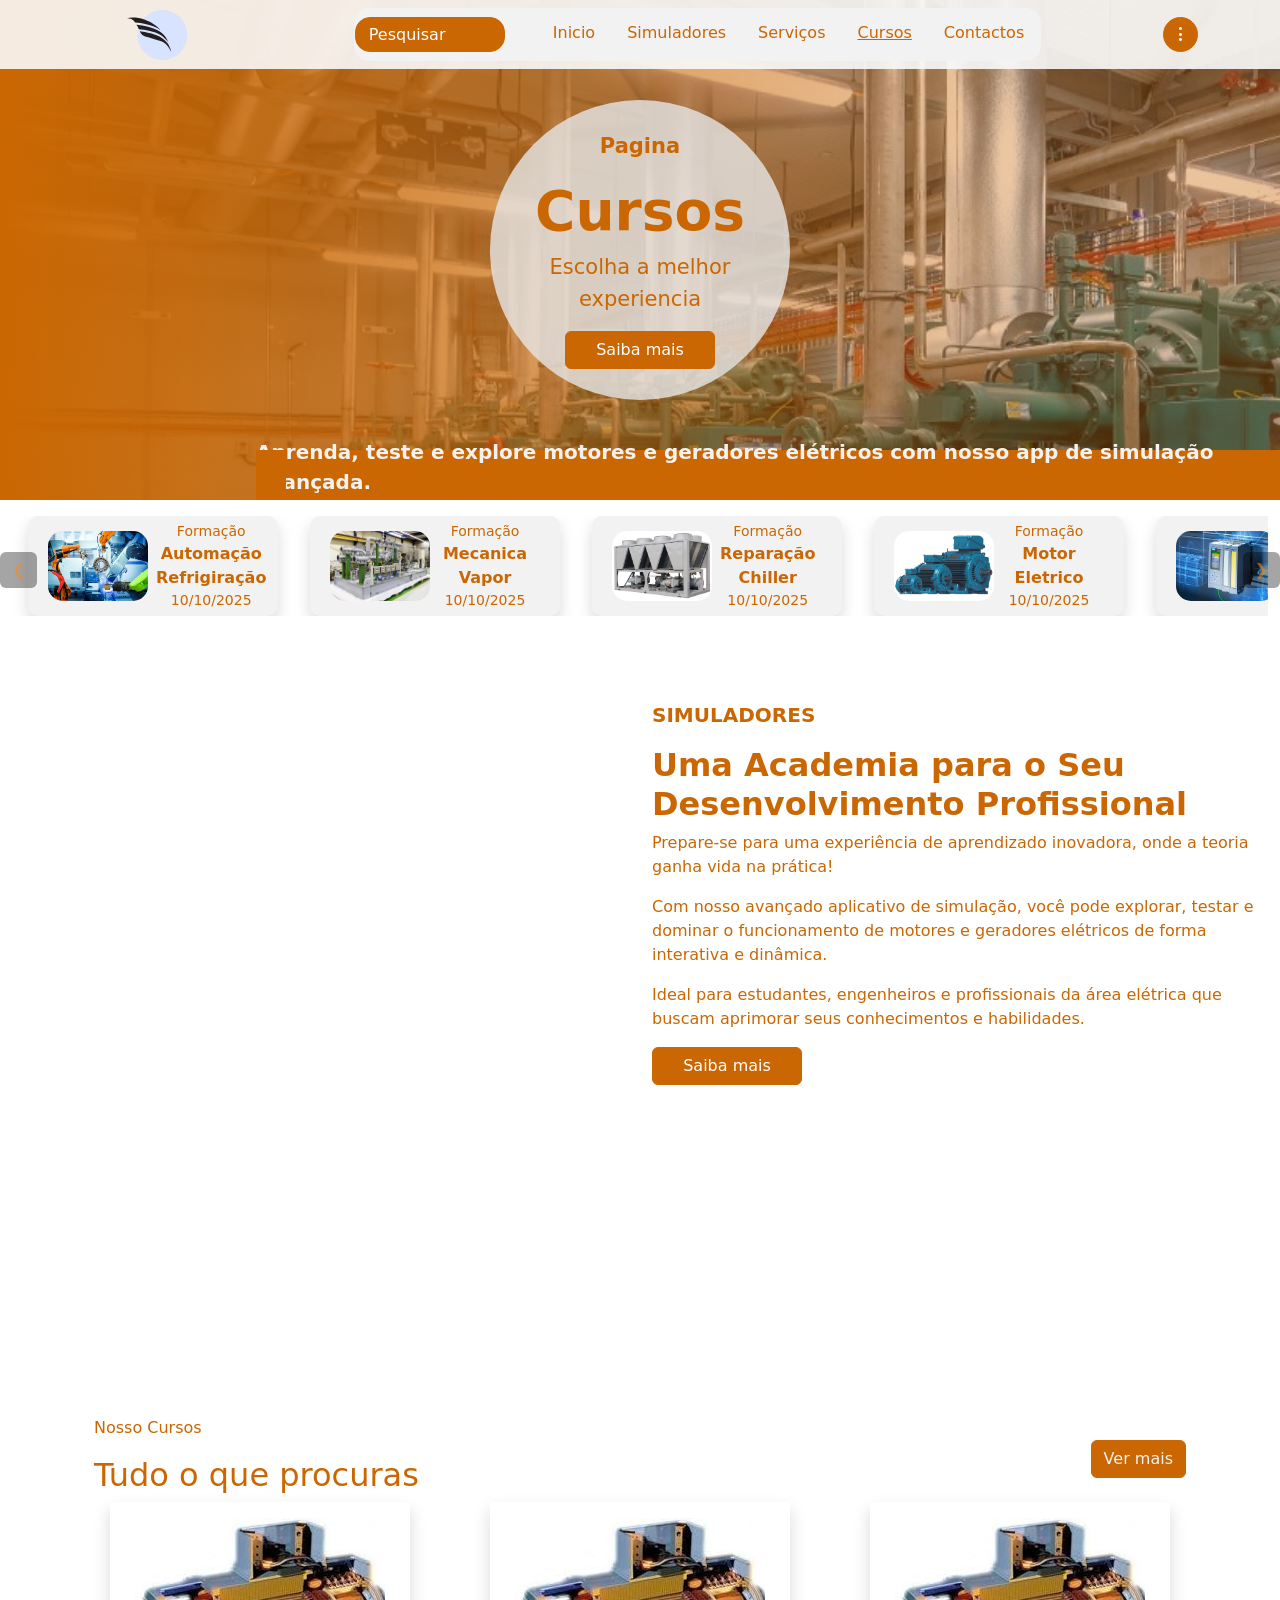
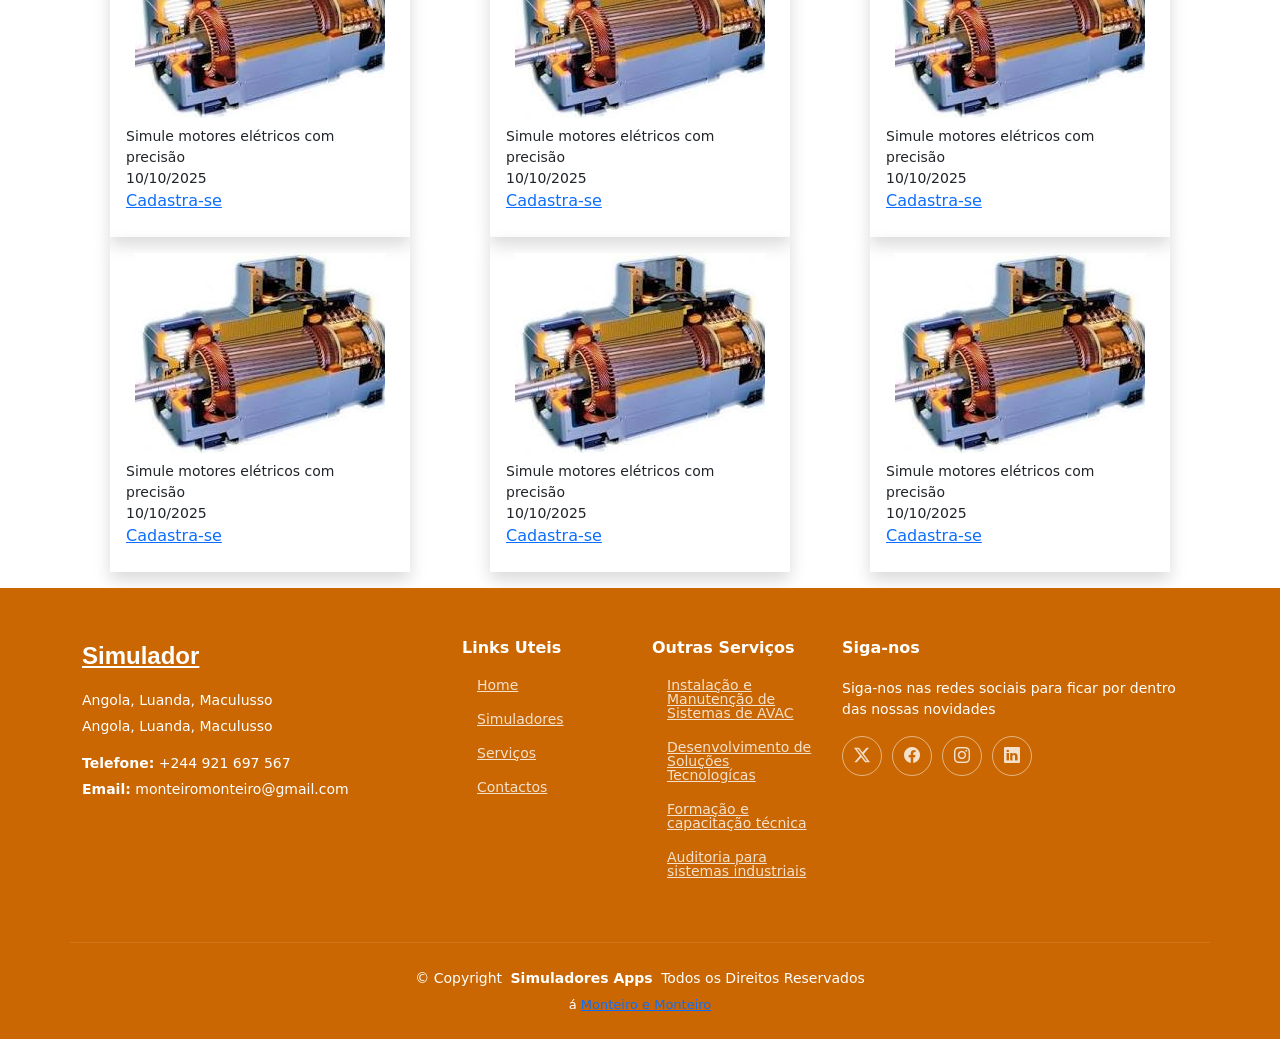
<file: cursos.html>
<!DOCTYPE html>
<html lang="en">

<head>
    <!-- Required meta tags -->
    <meta charset="utf-8">
    <meta name="viewport" content="width=device-width, initial-scale=1, shrink-to-fit=no">
    <title>Monteiro</title>
    <link rel="shortcut icon" href="assets/images/logo-mini.svg" type="image/x-icon">
    <link rel="stylesheet" href="assets/vendor/bootstrap/css/bootstrap.min.css">
    <link rel="stylesheet" href="assets/vendor/bootstrap-icons/bootstrap-icons.min.css">
    <link rel="stylesheet" href="assets/vendor/ti-icons/css/themify-icons.css">
    <link rel="stylesheet" href="assets/vendor/animacao/animate.css">
    <link rel="stylesheet" href="assets/css/app.css">
  

    <style>
        .banner {
            max-height: 500px;
        }
    </style>
</head>

<body>
    <header id="header" class="header fixed-top py-2">
        <div class="container d-flex justify-content-between align-items-center">
            <div class="logo">
                <img src="assets/images/logo-mini.svg" class="img-fluid piclogo" style="max-height: 50px !important;"
                    title="logo" />
                <h3 class="d-none" style="color: #115379;">Logo</h3>
            </div>
            <nav class="d-none nav d-lg-flex justify-content-around align-items-center">
                <div class="input-group">
                    <input type="search" placeholder="Pesquisar" class="form-control" />
                    <button><i class="icon-search"></i></button>
                </div>
                <ul class="link-liste d-flex py-1">
                    <li class="lista-item">
                        <a href="index.html" class="nav-link">Inicio</a>
                    </li>
                    <li class="lista-item">
                        <a href="simulador.html" class="nav-link">Simuladores</a>
                    </li>
                    <li class="lista-item">
                        <a href="servicos.html" class="nav-link">Serviços</a>
                    </li>
                    <li class="lista-item">
                        <a href="#" class="nav-link link-ativado">Cursos</a>
                    </li>
                    <li class="lista-item">
                        <a href="contacto.html" class="nav-link">Contactos</a>
                    </li>
                </ul>
            </nav>
            <div class="div-menu-btn">
                <button class="btn-menu-pc">
                    <i class="bi bi-three-dots-vertical"></i>
                </button>
            </div>
        </div>
    </header>
    <main class="main" id="main">
        <section class="parallax d-flex flex-column justify-content-center align-items-center banner">
            <div class="row cont-div-banner">
                <div
                    class="col-12 col-lg-12 ladoesquerde d-flex flex-column alingn-items-center justify-content-center">
                    <article class="mx-auto text-center d-flex flex-column alingn-items-center justify-content-center">
                        <p>Pagina</p>
                        <h2><strong>Cursos</strong></h2>
                        <p>Escolha a melhor experiencia</p>
                        <button class="btn btn-secondary mx-auto">Saiba mais</button>
                    </article>
                </div>

            </div>
            <div class="position-absolute linha-contexto bottom-0 left-0">
                <article class="position-relative d-flex flex-column align-items-center justify-content-center">
                    <p>Aprenda, teste e explore motores e geradores elétricos com nosso app de simulação avançada. </p>
                </article>
            </div>
        </section>

        <section class="parallax d-flex flex-column justify-content-center align-items-center" id="sessao-destaque">
            <div class="sessao-destaque container-fluid py-3">


                <button class="btn btn-dark position-absolute start-0 translate-middle-y btn-prev"
                    id="btn-prev">❮</button>

                <article class="d-flex flex-nowrap overflow-x-auto destaquescrol" id="destaquescrol">
                    <div class="d-flex align-items-center shadow meu-card mx-3">
                        <img src="assets/images/carousel/img8.jpg" class="" alt="img" />
                        <div class="d-flex flex-column justify-content-center px-2">
                            <small>Formação</small>
                            <strong>Automação Refrigiração</strong>
                            <small>10/10/2025</small>
                        </div>
                    </div>
                    <div class="d-flex align-items-center shadow meu-card mx-3">
                        <img src="assets/images/carousel/img30.jpg" class="" alt="" />
                        <div class="d-flex flex-column justify-content-center px-2">
                            <small>Formação</small>
                            <strong>Mecanica Vapor</strong>
                            <small>10/10/2025</small>
                        </div>
                    </div>
                    <div class="d-flex align-items-center shadow meu-card mx-3">
                        <img src="assets/images/carousel/img15.jpg" class="" alt="" />
                        <div class="d-flex flex-column justify-content-center px-2">
                            <small>Formação</small>
                            <strong>Reparação Chiller</strong>
                            <small>10/10/2025</small>
                        </div>
                    </div>
                    <div class="d-flex align-items-center shadow meu-card mx-3">
                        <img src="assets/images/carousel/img38.jpg" class="" alt="" />
                        <div class="d-flex flex-column justify-content-center px-2">
                            <small>Formação</small>
                            <strong>Motor Eletrico</strong>
                            <small>10/10/2025</small>
                        </div>
                    </div>
                    <div class="d-flex align-items-center shadow meu-card mx-3">
                        <img src="assets/images/carousel/img13.jpg" class="" alt="" />
                        <div class="d-flex flex-column justify-content-center px-2">
                            <small>Formação</small>
                            <strong>Programação PLC</strong>
                            <small>10/10/2025</small>
                        </div>
                    </div>
                </article>

                <button class="btn btn-dark position-absolute end-0 translate-middle-y btn-next"
                    id="btn-next">❯</button>
                <article class="my-5">
                    <div class="row">
                        <div class="col-12 col-lg-6 position-relative">
                            <iframe class="" style="width: 100%; height: 50vh; border-radius: 10px;"
                                src="https://www.youtube.com/embed/I6oNZBX0m7A"
                                title="Desenvolvimento de software de simulação de sistemas VRF Samsung 2"
                                frameborder="0"
                                allow="accelerometer; autoplay; clipboard-write; encrypted-media; gyroscope; picture-in-picture; web-share"
                                referrerpolicy="strict-origin-when-cross-origin" allowfullscreen></iframe>
                        </div>
                        <div class="col-12 col-lg-6 d-flex flex-column justify-content-center">
                            <div class="texto-video">
                                <p>SIMULADORES</p>
                                <h2><strong>Uma Academia para o Seu Desenvolvimento Profissional</strong></h2>
                                <p>Prepare-se para uma experiência de aprendizado inovadora, onde a teoria ganha vida na prática!</p>
                                <p>Com nosso avançado aplicativo de simulação, você pode explorar, testar e dominar o funcionamento de motores e geradores elétricos de forma interativa e dinâmica.</p>
                                <p>Ideal para estudantes, engenheiros e profissionais da área elétrica que buscam aprimorar seus conhecimentos e habilidades.</p>
                                <button class="btn btn-secondary mx-auto">Saiba mais</button>
                            </div>
                        </div>
                    </div>

                </article>
            </div>
            <div class="position-absolute linha-contexto bottom-0 left-0">
                <div
                    class="position-relative d-flex flex-column align-items-center justify-content-center linha-contexto-fotter">

                </div>
            </div>
        </section>

        <section class="container  d-flex flex-column justify-content-center align-items-center" id="produtos">
            <div class="sessao-destaque container-fluid py-3">
                <div class="d-flex justify-content-between align-items-center flex-wrap meus-prodtext">
                    <div>
                        <p>Nosso Cursos</p>
                        <h2>Tudo o que procuras</h2>
                    </div>
                    <div>
                        <button class="btn btn-secondary mx-auto">Ver mais </button>
                    </div>
                </div>
                <article style="" class="d-flex justify-content-between align-items-center flex-wrap">
                    <div class="d-flex flex-column justify-content-center align-items-center shadow meu-card mx-3 p-3">
                        <img src="assets/images/carousel/img22.jpeg" class="" alt="" />
                        <div class="d-flex flex-column align-items-start w-100 text-start py-2">
                            <small>Simule motores elétricos com precisão</small>
                            <small class="">10/10/2025</small>
                            <a href="#" class="px-0">Cadastra-se</a>
                        </div>
                    </div>
                    <div class="d-flex flex-column justify-content-center align-items-center shadow meu-card mx-3 p-3">
                        <img src="assets/images/carousel/img22.jpeg" class="" alt="" />
                        <div class="d-flex flex-column align-items-start w-100 text-start py-2">
                            <small>Simule motores elétricos com precisão</small>
                            <small class="">10/10/2025</small>
                            <a href="#" class="px-0">Cadastra-se</a>
                        </div>
                    </div>
                    <div class="d-flex flex-column justify-content-center align-items-center shadow meu-card mx-3 p-3">
                        <img src="assets/images/carousel/img22.jpeg" class="" alt="" />
                        <div class="d-flex flex-column align-items-start w-100 text-start py-2">
                            <small>Simule motores elétricos com precisão</small>
                            <small class="">10/10/2025</small>
                            <a href="#" class="px-0">Cadastra-se</a>
                        </div>
                    </div>
                    <div class="d-flex flex-column justify-content-center align-items-center shadow meu-card mx-3 p-3">
                        <img src="assets/images/carousel/img22.jpeg" class="" alt="" />
                        <div class="d-flex flex-column align-items-start w-100 text-start py-2">
                            <small>Simule motores elétricos com precisão</small>
                            <small class="">10/10/2025</small>
                            <a href="#" class="px-0">Cadastra-se</a>
                        </div>
                    </div>
                    <div class="d-flex flex-column justify-content-center align-items-center shadow meu-card mx-3 p-3">
                        <img src="assets/images/carousel/img22.jpeg" class="" alt="" />
                        <div class="d-flex flex-column align-items-start w-100 text-start py-2">
                            <small>Simule motores elétricos com precisão</small>
                            <small class="">10/10/2025</small>
                            <a href="#" class="px-0">Cadastra-se</a>
                        </div>
                    </div>
                    <div class="d-flex flex-column justify-content-center align-items-center shadow meu-card mx-3 p-3">
                        <img src="assets/images/carousel/img22.jpeg" class="" alt="" />
                        <div class="d-flex flex-column align-items-start w-100 text-start py-2">
                            <small>Simule motores elétricos com precisão</small>
                            <small class="">10/10/2025</small>
                            <a href="#" class="px-0">Cadastra-se</a>
                        </div>
                    </div>
                </article>

            </div>

        </section>



    </main>
    <footer id="footer" class="footer dark-background">
        <div class="container footer-top">
            <div class="row gy-4">
                <div class="col-lg-4 col-md-6 footer-about">
                    <a href="index.html" class="d-flex align-items-center">
                        <span class="sitename">Simulador</span>
                    </a>
                    <div class="footer-contact pt-3">
                        <p>Angola, Luanda, Maculusso</p>
                        <p>Angola, Luanda, Maculusso</p>
                        <p class="mt-3"><strong>Telefone:</strong> <span>+244 921 697 567</span></p>
                        <p><strong>Email:</strong> <span>monteiromonteiro@gmail.com</span></p>
                    </div>
                </div>

                <div class="col-lg-2 col-md-3 footer-links">
                    <h4>Links Uteis</h4>
                    <ul>
                        <li><i class="bi bi-chevron-right"></i> <a href="#">Home</a></li>
                        <li><i class="bi bi-chevron-right"></i> <a href="#">Simuladores</a></li>
                        <li><i class="bi bi-chevron-right"></i> <a href="#">Serviços</a></li>
                        <li><i class="bi bi-chevron-right"></i> <a href="#">Contactos</a></li>
                    </ul>
                </div>

                <div class="col-lg-2 col-md-3 footer-links">
                    <h4>Outras Serviços</h4>
                    <ul>
                        <li><i class="bi bi-chevron-right"></i> <a href="#">Instalação e Manutenção de Sistemas de
                                AVAC</a></li>
                        <li><i class="bi bi-chevron-right"></i> <a href="#">Desenvolvimento de Soluções Tecnologícas</a>
                        </li>
                        <li><i class="bi bi-chevron-right"></i> <a href="#">Formação e capacitação técnica</a></li>
                        <li><i class="bi bi-chevron-right"></i> <a href="#">Auditoria para sistemas industriais</a></li>
                    </ul>
                </div>

                <div class="col-lg-4 col-md-12">
                    <h4>Siga-nos</h4>
                    <p>Siga-nos nas redes sociais para ficar por dentro das nossas novidades</p>
                    <div class="social-links d-flex">
                        <a href=""><i class="bi bi-twitter-x"></i></a>
                        <a href=""><i class="bi bi-facebook"></i></a>
                        <a href=""><i class="bi bi-instagram"></i></a>
                        <a href=""><i class="bi bi-linkedin"></i></a>
                    </div>
                </div>

            </div>
        </div>

        <div class="container copyright text-center mt-4">
            <p>© <span>Copyright</span> <strong class="px-1 sitename">Simuladores Apps</strong> <span>Todos os Direitos
                    Reservados</span></p>
            <div class="credits">
                á <a href="#">Monteiro e Monteiro</a>
            </div>
        </div>
    </footer>
</body>

<script src="assets/vendor/jquery-7.js"></script>
<script src="assets/vendor/bootstrap/js/bootstrap.bundle.min.js"></script>
<script src="assets/vendor/animacao/wow.min.js"></script>

<script>
    document.addEventListener("DOMContentLoaded", function () {
        const scrollContainer = document.querySelector(".destaquescrol");
        const btnNext = document.querySelector(".btn-next");
        const btnPrev = document.querySelector(".btn-prev");

        // Definir distância de rolagem
        const scrollAmount = 250;

        // Evento de clique nos botões
        btnNext.addEventListener("click", () => {
            scrollContainer.scrollBy({ left: scrollAmount, behavior: "smooth" });
        });

        btnPrev.addEventListener("click", () => {
            scrollContainer.scrollBy({ left: -scrollAmount, behavior: "smooth" });
        });

        // Evento para rolagem com o mouse (wheel)
        scrollContainer.addEventListener("wheel", (event) => {
            event.preventDefault();
            scrollContainer.scrollBy({ left: event.deltaY, behavior: "smooth" });
        });
    });

    const carousel = document.getElementById('carousel');
    const prevBtn = document.querySelector('.prev');
    const nextBtn = document.querySelector('.next');
    const scrollAmount = 150;

    nextBtn.addEventListener('click', () => {
        carousel.scrollBy({ left: scrollAmount, behavior: 'smooth' });
    });

    prevBtn.addEventListener('click', () => {
        carousel.scrollBy({ left: -scrollAmount, behavior: 'smooth' });
    });

    function autoScroll() {
        carousel.scrollBy({ left: scrollAmount, behavior: 'smooth' });
        if (carousel.scrollLeft + carousel.clientWidth >= carousel.scrollWidth) {
            carousel.scrollTo({ left: 0, behavior: 'smooth' });
        }
    }
    // setInterval(autoScroll, 5000);
</script>

</html>
</file>
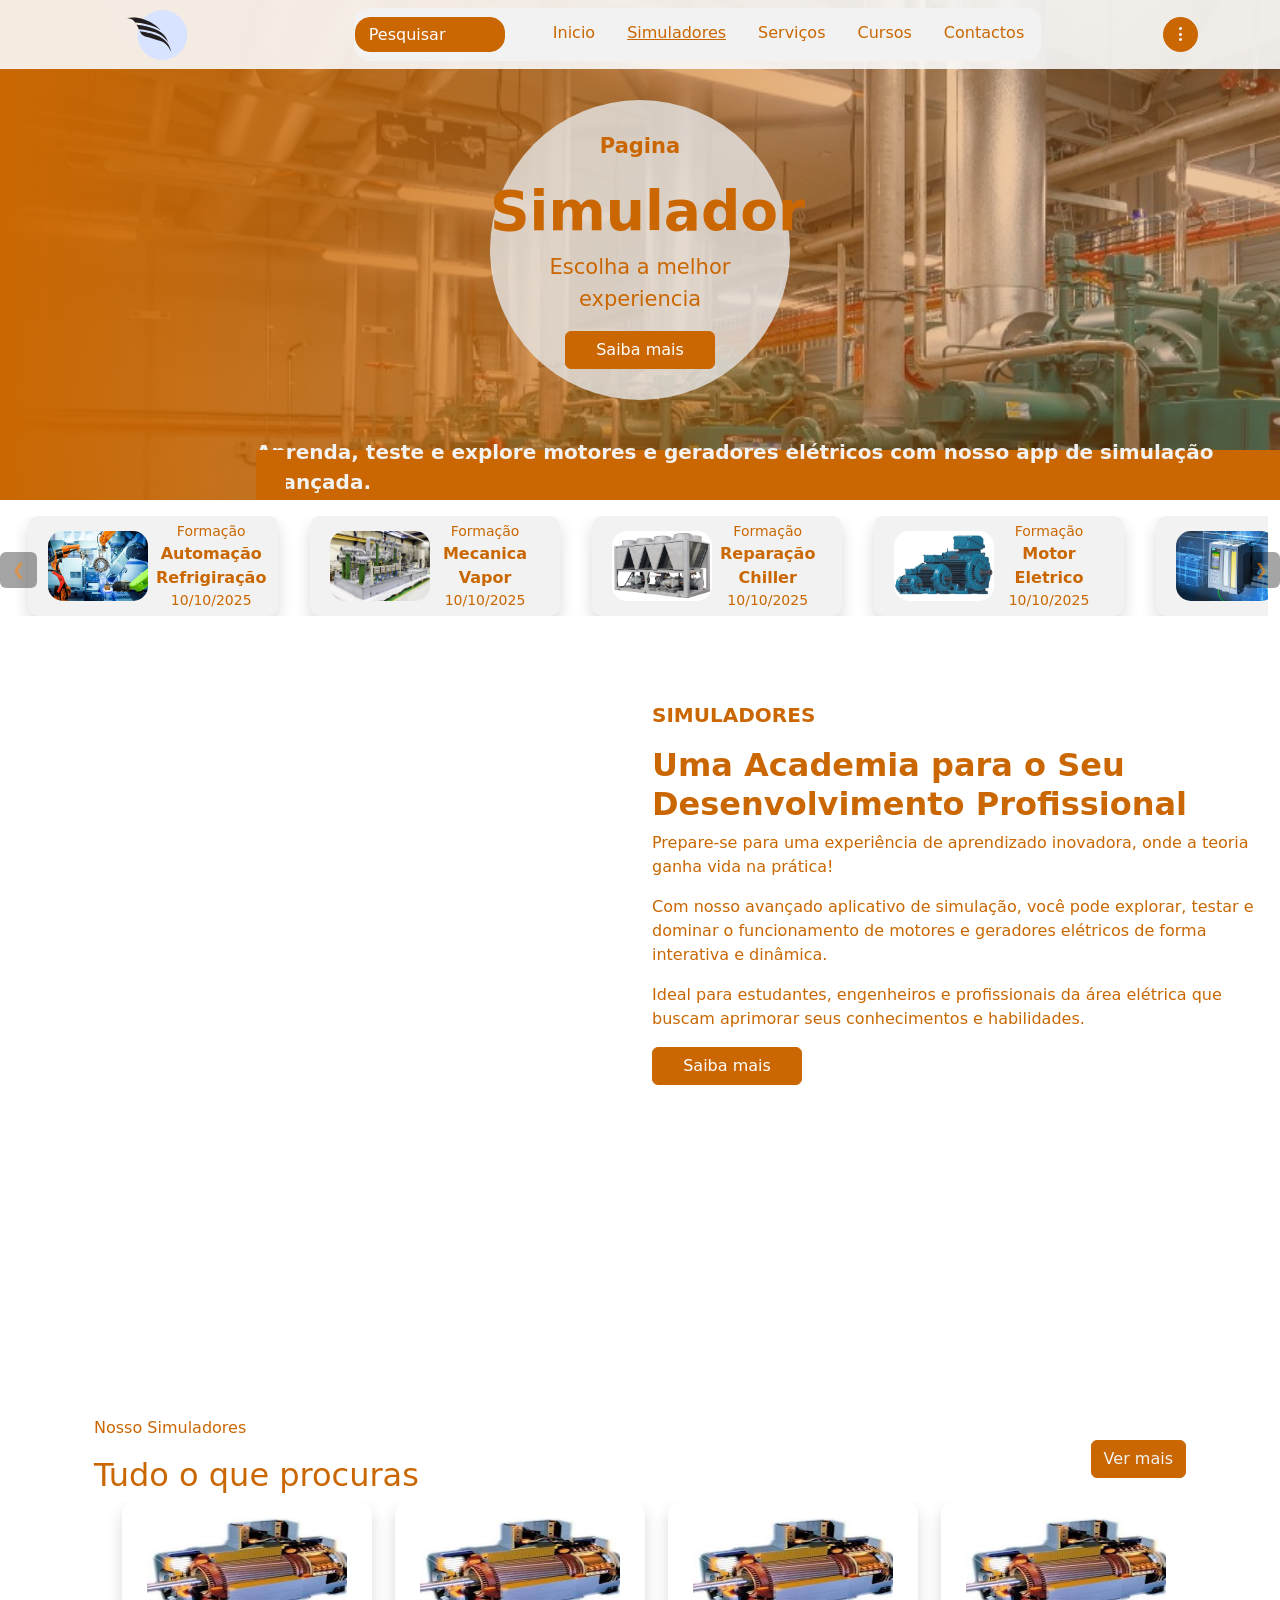
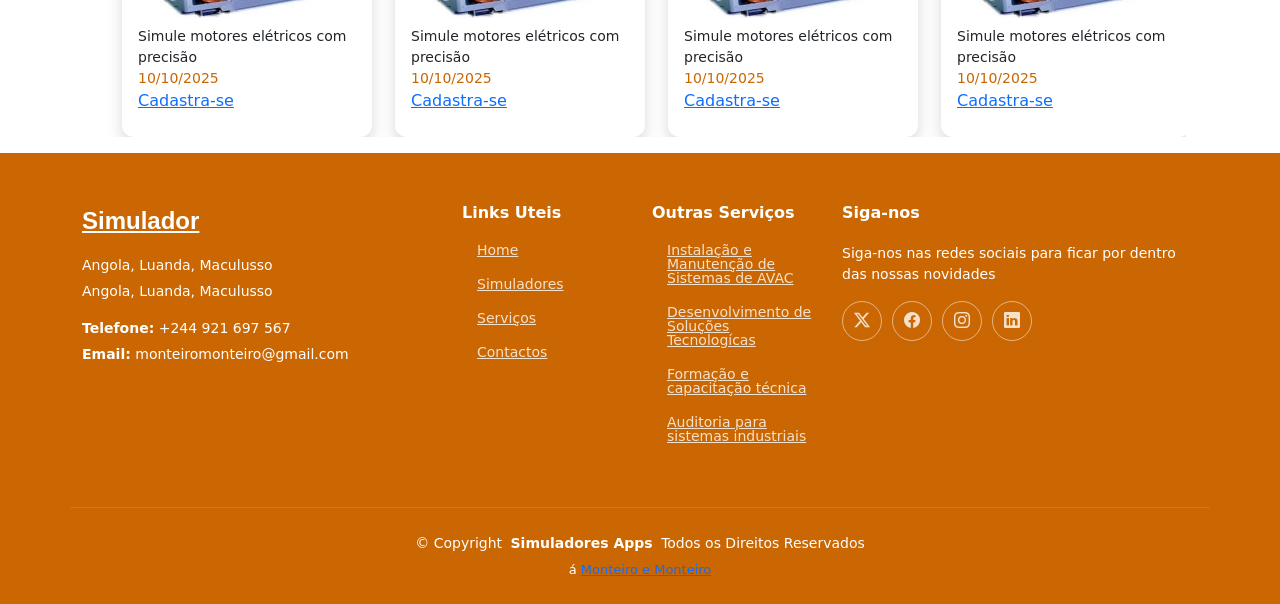
<file: simulador.html>
<!DOCTYPE html>
<html lang="en">

<head>
  <!-- Required meta tags -->
  <meta charset="utf-8">
  <meta name="viewport" content="width=device-width, initial-scale=1, shrink-to-fit=no">
  <title>Monteiro</title>
  <link rel="shortcut icon" href="assets/images/logo-mini.svg" type="image/x-icon">
  <link rel="stylesheet" href="assets/vendor/bootstrap/css/bootstrap.min.css">
  <link rel="stylesheet" href="assets/vendor/bootstrap-icons/bootstrap-icons.min.css">
  <link rel="stylesheet" href="assets/vendor/ti-icons/css/themify-icons.css">
  <link rel="stylesheet" href="assets/vendor/animacao/animate.css">
  <link rel="stylesheet" href="assets/css/app.css">


  <style>
    .banner{
        max-height: 500px;
    }
  </style>
</head>
<body>
  <header id="header" class="header fixed-top py-2">
    <div class="container d-flex justify-content-between align-items-center">
      <div class="logo">
        <img src="assets/images/logo-mini.svg" class="img-fluid piclogo" style="max-height: 50px !important;" title="logo" />
        <h3 class="d-none" style="color: #115379;">Logo</h3>
      </div>
      <nav class="d-none nav d-lg-flex justify-content-around align-items-center">
        <div class="input-group">
          <input type="search" placeholder="Pesquisar" class="form-control" />
          <button><i class="icon-search"></i></button>
        </div>
        <ul class="link-liste d-flex py-1">
          <li class="lista-item">
            <a href="index.html" class="nav-link" >Inicio</a>
          </li>
          <li class="lista-item">
            <a href="#" class="nav-link link-ativado">Simuladores</a>
          </li>
          <li class="lista-item">
            <a href="servicos.html" class="nav-link">Serviços</a>
          </li>
          <li class="lista-item">
            <a href="cursos.html" class="nav-link">Cursos</a>
          </li>
          <li class="lista-item">
            <a href="contacto.html" class="nav-link">Contactos</a>
          </li>
        </ul>
      </nav>
      <div class="div-menu-btn">
        <button class="btn-menu-pc">
          <i class="bi bi-three-dots-vertical"></i>
        </button>
      </div>
    </div>
  </header>
  <main class="main" id="main">
    <section class="parallax d-flex flex-column justify-content-center align-items-center banner">
      <div class="row cont-div-banner">
        <div class="col-12 col-lg-12 ladoesquerde d-flex flex-column alingn-items-center justify-content-center">
          <article class="mx-auto text-center d-flex flex-column alingn-items-center justify-content-center">
            <p>Pagina</p>
            <h2><strong>Simulador</strong></h2>
            <p>Escolha a melhor experiencia</p>
            <button class="btn btn-secondary mx-auto">Saiba mais</button>
          </article>
        </div>
        
      </div>
      <div class="position-absolute linha-contexto bottom-0 left-0">
        <article class="position-relative d-flex flex-column align-items-center justify-content-center">
          <p>Aprenda, teste e explore motores e geradores elétricos com nosso app de simulação avançada. </p>
        </article>
      </div>
    </section>

    <section class="parallax d-flex flex-column justify-content-center align-items-center" id="sessao-destaque">
      <div class="sessao-destaque container-fluid py-3">


        <button class="btn btn-dark position-absolute start-0 translate-middle-y btn-prev" id="btn-prev">❮</button>

        <article class="d-flex flex-nowrap overflow-x-auto destaquescrol" id="destaquescrol">
          <div class="d-flex align-items-center shadow meu-card mx-3">
            <img src="assets/images/carousel/img8.jpg" class="" alt="img" />
              <div class="d-flex flex-column justify-content-center px-2">
                <small>Formação</small>
                <strong>Automação Refrigiração</strong>
                <small>10/10/2025</small>
              </div>
          </div>
          <div class="d-flex align-items-center shadow meu-card mx-3">
            <img src="assets/images/carousel/img30.jpg" class="" alt="" />
              <div class="d-flex flex-column justify-content-center px-2">
                <small>Formação</small>
                <strong>Mecanica Vapor</strong>
                <small>10/10/2025</small>
              </div>
          </div>
          <div class="d-flex align-items-center shadow meu-card mx-3">
            <img src="assets/images/carousel/img15.jpg" class="" alt="" />
              <div class="d-flex flex-column justify-content-center px-2">
                <small>Formação</small>
                <strong>Reparação Chiller</strong>
                <small>10/10/2025</small>
              </div>
          </div>
          <div class="d-flex align-items-center shadow meu-card mx-3">
            <img src="assets/images/carousel/img38.jpg" class="" alt="" />
              <div class="d-flex flex-column justify-content-center px-2">
                <small>Formação</small>
                <strong>Motor Eletrico</strong>
                <small>10/10/2025</small>
              </div>
          </div>
          <div class="d-flex align-items-center shadow meu-card mx-3">
            <img src="assets/images/carousel/img13.jpg" class="" alt="" />
              <div class="d-flex flex-column justify-content-center px-2">
                <small>Formação</small>
                <strong>Programação PLC</strong>
                <small>10/10/2025</small>
              </div>
          </div>
        </article>

        <button class="btn btn-dark position-absolute end-0 translate-middle-y btn-next" id="btn-next">❯</button>
        <article class="my-5">
          <div class="row">
            <div class="col-12 col-lg-6 position-relative">
              <iframe class="" style="width: 100%; height: 50vh; border-radius: 10px;" src="https://www.youtube.com/embed/I6oNZBX0m7A" title="Desenvolvimento de software de simulação de sistemas VRF Samsung 2" frameborder="0" allow="accelerometer; autoplay; clipboard-write; encrypted-media; gyroscope; picture-in-picture; web-share" referrerpolicy="strict-origin-when-cross-origin" allowfullscreen></iframe>
            </div>
            <div class="col-12 col-lg-6 d-flex flex-column justify-content-center">
              <div class="texto-video">
                <p>SIMULADORES</p>
                <h2><strong>Uma Academia para o Seu Desenvolvimento Profissional</strong></h2>
                <p>Prepare-se para uma experiência de aprendizado inovadora, onde a teoria ganha vida na prática!</p>
                <p>Com nosso avançado aplicativo de simulação, você pode explorar, testar e dominar o funcionamento de motores e geradores elétricos de forma interativa e dinâmica.</p>
                <p>Ideal para estudantes, engenheiros e profissionais da área elétrica que buscam aprimorar seus conhecimentos e habilidades.</p>
                <button class="btn btn-secondary mx-auto">Saiba mais</button>
              </div>
            </div>
          </div>

        </article>
      </div>
      <div class="position-absolute linha-contexto bottom-0 left-0">
        <div class="position-relative d-flex flex-column align-items-center justify-content-center linha-contexto-fotter" >

        </div>
      </div>
    </section>

    <section class="container  d-flex flex-column justify-content-center align-items-center" id="produtos">
      <div class="sessao-destaque container-fluid py-3">
        <div class="d-flex justify-content-between align-items-center flex-wrap meus-prodtext">
          <div>
            <p>Nosso Simuladores</p>
            <h2>Tudo o que procuras</h2>
          </div>
          <div>
            <button class="btn btn-secondary mx-auto">Ver mais  </button>
          </div>
        </div>
        <div class="row destaquescrol mx-auto">
            <div class="col-md-6 col-lg-3">
                <div class="d-flex flex-column justify-content-center align-items-center shadow meu-card mx-3 p-3">
                    <img src="assets/images/carousel/img22.jpeg" class="" alt="" />
                      <div class="d-flex flex-column align-items-start w-100 text-start py-2">
                        <small>Simule motores elétricos com precisão</small>
                        <small class="">10/10/2025</small>
                        <a href="#" class="px-0" >Cadastra-se</a>
                      </div>
                </div>
            </div>
            <div class="col-md-6 col-lg-3">
                <div class="d-flex flex-column justify-content-center align-items-center shadow meu-card mx-3 p-3">
                    <img src="assets/images/carousel/img22.jpeg" class="" alt="" />
                      <div class="d-flex flex-column align-items-start w-100 text-start py-2">
                        <small>Simule motores elétricos com precisão</small>
                        <small class="">10/10/2025</small>
                        <a href="#" class="px-0" >Cadastra-se</a>
                      </div>
                  </div>
            </div>
            <div class="col-md-6 col-lg-3">
                <div class="d-flex flex-column justify-content-center align-items-center shadow meu-card mx-3 p-3">
                    <img src="assets/images/carousel/img22.jpeg" class="" alt="" />
                      <div class="d-flex flex-column align-items-start w-100 text-start py-2">
                        <small>Simule motores elétricos com precisão</small>
                        <small class="">10/10/2025</small>
                        <a href="#" class="px-0" >Cadastra-se</a>
                      </div>
                  </div>
            </div>
            <div class="col-md-6 col-lg-3">
                <div class="d-flex flex-column justify-content-center align-items-center shadow meu-card mx-3 p-3">
                    <img src="assets/images/carousel/img22.jpeg" class="" alt="" />
                      <div class="d-flex flex-column align-items-start w-100 text-start py-2">
                        <small>Simule motores elétricos com precisão</small>
                        <small class="">10/10/2025</small>
                        <a href="#" class="px-0" >Cadastra-se</a>
                      </div>
                  </div>
            </div>
        </div>

      </div>
     
    </section>



  </main>
  <footer id="footer" class="footer dark-background">
    <div class="container footer-top">
      <div class="row gy-4">
        <div class="col-lg-4 col-md-6 footer-about">
          <a href="index.html" class="d-flex align-items-center">
            <span class="sitename">Simulador</span>
          </a>
          <div class="footer-contact pt-3">
            <p>Angola, Luanda, Maculusso</p>
            <p>Angola, Luanda, Maculusso</p>
            <p class="mt-3"><strong>Telefone:</strong> <span>+244 921 697 567</span></p>
            <p><strong>Email:</strong> <span>monteiromonteiro@gmail.com</span></p>
          </div>
        </div>

        <div class="col-lg-2 col-md-3 footer-links">
          <h4>Links Uteis</h4>
          <ul>
            <li><i class="bi bi-chevron-right"></i> <a href="#">Home</a></li>
            <li><i class="bi bi-chevron-right"></i> <a href="#">Simuladores</a></li>
            <li><i class="bi bi-chevron-right"></i> <a href="#">Serviços</a></li>
            <li><i class="bi bi-chevron-right"></i> <a href="#">Contactos</a></li>
          </ul>
        </div>

        <div class="col-lg-2 col-md-3 footer-links">
          <h4>Outras Serviços</h4>
          <ul>
            <li><i class="bi bi-chevron-right"></i> <a href="#">Instalação e Manutenção de Sistemas de AVAC</a></li>
            <li><i class="bi bi-chevron-right"></i> <a href="#">Desenvolvimento de Soluções Tecnologícas</a></li>
            <li><i class="bi bi-chevron-right"></i> <a href="#">Formação e capacitação técnica</a></li>
            <li><i class="bi bi-chevron-right"></i> <a href="#">Auditoria para sistemas industriais</a></li>
          </ul>
        </div>

        <div class="col-lg-4 col-md-12">
          <h4>Siga-nos</h4>
          <p>Siga-nos nas redes sociais para ficar por dentro das nossas novidades</p>
          <div class="social-links d-flex">
            <a href=""><i class="bi bi-twitter-x"></i></a>
            <a href=""><i class="bi bi-facebook"></i></a>
            <a href=""><i class="bi bi-instagram"></i></a>
            <a href=""><i class="bi bi-linkedin"></i></a>
          </div>
        </div>

      </div>
    </div>

    <div class="container copyright text-center mt-4">
      <p>© <span>Copyright</span> <strong class="px-1 sitename">Simuladores Apps</strong> <span>Todos os Direitos Reservados</span></p>
      <div class="credits">
        á <a href="#">Monteiro e Monteiro</a>
      </div>
    </div>
  </footer>
</body>

<script src="assets/vendor/jquery-7.js"></script>
<script src="assets/vendor/bootstrap/js/bootstrap.bundle.min.js"></script>
<script src="assets/vendor/animacao/wow.min.js"></script>

<script>
  document.addEventListener("DOMContentLoaded", function () {
    const scrollContainer = document.querySelector(".destaquescrol");
    const btnNext = document.querySelector(".btn-next");
    const btnPrev = document.querySelector(".btn-prev");

    // Definir distância de rolagem
    const scrollAmount = 250;

    // Evento de clique nos botões
    btnNext.addEventListener("click", () => {
      scrollContainer.scrollBy({ left: scrollAmount, behavior: "smooth" });
    });

    btnPrev.addEventListener("click", () => {
      scrollContainer.scrollBy({ left: -scrollAmount, behavior: "smooth" });
    });

    // Evento para rolagem com o mouse (wheel)
    scrollContainer.addEventListener("wheel", (event) => {
      event.preventDefault();
      scrollContainer.scrollBy({ left: event.deltaY, behavior: "smooth" });
    });
  });

  const carousel = document.getElementById('carousel');
  const prevBtn = document.querySelector('.prev');
  const nextBtn = document.querySelector('.next');
  const scrollAmount = 150; 

  nextBtn.addEventListener('click', () => {
    carousel.scrollBy({ left: scrollAmount, behavior: 'smooth' });
  });

  prevBtn.addEventListener('click', () => {
    carousel.scrollBy({ left: -scrollAmount, behavior: 'smooth' });
  });

  function autoScroll() {
    carousel.scrollBy({ left: scrollAmount, behavior: 'smooth' });
    if (carousel.scrollLeft + carousel.clientWidth >= carousel.scrollWidth) {
      carousel.scrollTo({ left: 0, behavior: 'smooth' });
    }
  }
 // setInterval(autoScroll, 5000);
</script>

</html>
</file>
<file: assets/vendor/ti-icons/css/themify-icons.css>
@font-face {
	font-family: 'themify';
	src:url('../fonts/themify.eot');
	src:url('../fonts/themify.eot?#iefix') format('embedded-opentype'),
		url('../fonts/themify.woff') format('woff'),
		url('../fonts/themify.ttf') format('truetype'),
		url('../fonts/themify.svg') format('svg');
	font-weight: normal;
	font-style: normal;
}

[class^="ti-"], [class*=" ti-"] {
	font-family: 'themify';
	speak: none;
	font-style: normal;
	font-weight: normal;
	font-variant: normal;
	text-transform: none;
	line-height: 1;

	/* Better Font Rendering =========== */
	-webkit-font-smoothing: antialiased;
	-moz-osx-font-smoothing: grayscale;
}

.ti-wand:before {
	content: "\e600";
}
.ti-volume:before {
	content: "\e601";
}
.ti-user:before {
	content: "\e602";
}
.ti-unlock:before {
	content: "\e603";
}
.ti-unlink:before {
	content: "\e604";
}
.ti-trash:before {
	content: "\e605";
}
.ti-thought:before {
	content: "\e606";
}
.ti-target:before {
	content: "\e607";
}
.ti-tag:before {
	content: "\e608";
}
.ti-tablet:before {
	content: "\e609";
}
.ti-star:before {
	content: "\e60a";
}
.ti-spray:before {
	content: "\e60b";
}
.ti-signal:before {
	content: "\e60c";
}
.ti-shopping-cart:before {
	content: "\e60d";
}
.ti-shopping-cart-full:before {
	content: "\e60e";
}
.ti-settings:before {
	content: "\e60f";
}
.ti-search:before {
	content: "\e610";
}
.ti-zoom-in:before {
	content: "\e611";
}
.ti-zoom-out:before {
	content: "\e612";
}
.ti-cut:before {
	content: "\e613";
}
.ti-ruler:before {
	content: "\e614";
}
.ti-ruler-pencil:before {
	content: "\e615";
}
.ti-ruler-alt:before {
	content: "\e616";
}
.ti-bookmark:before {
	content: "\e617";
}
.ti-bookmark-alt:before {
	content: "\e618";
}
.ti-reload:before {
	content: "\e619";
}
.ti-plus:before {
	content: "\e61a";
}
.ti-pin:before {
	content: "\e61b";
}
.ti-pencil:before {
	content: "\e61c";
}
.ti-pencil-alt:before {
	content: "\e61d";
}
.ti-paint-roller:before {
	content: "\e61e";
}
.ti-paint-bucket:before {
	content: "\e61f";
}
.ti-na:before {
	content: "\e620";
}
.ti-mobile:before {
	content: "\e621";
}
.ti-minus:before {
	content: "\e622";
}
.ti-medall:before {
	content: "\e623";
}
.ti-medall-alt:before {
	content: "\e624";
}
.ti-marker:before {
	content: "\e625";
}
.ti-marker-alt:before {
	content: "\e626";
}
.ti-arrow-up:before {
	content: "\e627";
}
.ti-arrow-right:before {
	content: "\e628";
}
.ti-arrow-left:before {
	content: "\e629";
}
.ti-arrow-down:before {
	content: "\e62a";
}
.ti-lock:before {
	content: "\e62b";
}
.ti-location-arrow:before {
	content: "\e62c";
}
.ti-link:before {
	content: "\e62d";
}
.ti-layout:before {
	content: "\e62e";
}
.ti-layers:before {
	content: "\e62f";
}
.ti-layers-alt:before {
	content: "\e630";
}
.ti-key:before {
	content: "\e631";
}
.ti-import:before {
	content: "\e632";
}
.ti-image:before {
	content: "\e633";
}
.ti-heart:before {
	content: "\e634";
}
.ti-heart-broken:before {
	content: "\e635";
}
.ti-hand-stop:before {
	content: "\e636";
}
.ti-hand-open:before {
	content: "\e637";
}
.ti-hand-drag:before {
	content: "\e638";
}
.ti-folder:before {
	content: "\e639";
}
.ti-flag:before {
	content: "\e63a";
}
.ti-flag-alt:before {
	content: "\e63b";
}
.ti-flag-alt-2:before {
	content: "\e63c";
}
.ti-eye:before {
	content: "\e63d";
}
.ti-export:before {
	content: "\e63e";
}
.ti-exchange-vertical:before {
	content: "\e63f";
}
.ti-desktop:before {
	content: "\e640";
}
.ti-cup:before {
	content: "\e641";
}
.ti-crown:before {
	content: "\e642";
}
.ti-comments:before {
	content: "\e643";
}
.ti-comment:before {
	content: "\e644";
}
.ti-comment-alt:before {
	content: "\e645";
}
.ti-close:before {
	content: "\e646";
}
.ti-clip:before {
	content: "\e647";
}
.ti-angle-up:before {
	content: "\e648";
}
.ti-angle-right:before {
	content: "\e649";
}
.ti-angle-left:before {
	content: "\e64a";
}
.ti-angle-down:before {
	content: "\e64b";
}
.ti-check:before {
	content: "\e64c";
}
.ti-check-box:before {
	content: "\e64d";
}
.ti-camera:before {
	content: "\e64e";
}
.ti-announcement:before {
	content: "\e64f";
}
.ti-brush:before {
	content: "\e650";
}
.ti-briefcase:before {
	content: "\e651";
}
.ti-bolt:before {
	content: "\e652";
}
.ti-bolt-alt:before {
	content: "\e653";
}
.ti-blackboard:before {
	content: "\e654";
}
.ti-bag:before {
	content: "\e655";
}
.ti-move:before {
	content: "\e656";
}
.ti-arrows-vertical:before {
	content: "\e657";
}
.ti-arrows-horizontal:before {
	content: "\e658";
}
.ti-fullscreen:before {
	content: "\e659";
}
.ti-arrow-top-right:before {
	content: "\e65a";
}
.ti-arrow-top-left:before {
	content: "\e65b";
}
.ti-arrow-circle-up:before {
	content: "\e65c";
}
.ti-arrow-circle-right:before {
	content: "\e65d";
}
.ti-arrow-circle-left:before {
	content: "\e65e";
}
.ti-arrow-circle-down:before {
	content: "\e65f";
}
.ti-angle-double-up:before {
	content: "\e660";
}
.ti-angle-double-right:before {
	content: "\e661";
}
.ti-angle-double-left:before {
	content: "\e662";
}
.ti-angle-double-down:before {
	content: "\e663";
}
.ti-zip:before {
	content: "\e664";
}
.ti-world:before {
	content: "\e665";
}
.ti-wheelchair:before {
	content: "\e666";
}
.ti-view-list:before {
	content: "\e667";
}
.ti-view-list-alt:before {
	content: "\e668";
}
.ti-view-grid:before {
	content: "\e669";
}
.ti-uppercase:before {
	content: "\e66a";
}
.ti-upload:before {
	content: "\e66b";
}
.ti-underline:before {
	content: "\e66c";
}
.ti-truck:before {
	content: "\e66d";
}
.ti-timer:before {
	content: "\e66e";
}
.ti-ticket:before {
	content: "\e66f";
}
.ti-thumb-up:before {
	content: "\e670";
}
.ti-thumb-down:before {
	content: "\e671";
}
.ti-text:before {
	content: "\e672";
}
.ti-stats-up:before {
	content: "\e673";
}
.ti-stats-down:before {
	content: "\e674";
}
.ti-split-v:before {
	content: "\e675";
}
.ti-split-h:before {
	content: "\e676";
}
.ti-smallcap:before {
	content: "\e677";
}
.ti-shine:before {
	content: "\e678";
}
.ti-shift-right:before {
	content: "\e679";
}
.ti-shift-left:before {
	content: "\e67a";
}
.ti-shield:before {
	content: "\e67b";
}
.ti-notepad:before {
	content: "\e67c";
}
.ti-server:before {
	content: "\e67d";
}
.ti-quote-right:before {
	content: "\e67e";
}
.ti-quote-left:before {
	content: "\e67f";
}
.ti-pulse:before {
	content: "\e680";
}
.ti-printer:before {
	content: "\e681";
}
.ti-power-off:before {
	content: "\e682";
}
.ti-plug:before {
	content: "\e683";
}
.ti-pie-chart:before {
	content: "\e684";
}
.ti-paragraph:before {
	content: "\e685";
}
.ti-panel:before {
	content: "\e686";
}
.ti-package:before {
	content: "\e687";
}
.ti-music:before {
	content: "\e688";
}
.ti-music-alt:before {
	content: "\e689";
}
.ti-mouse:before {
	content: "\e68a";
}
.ti-mouse-alt:before {
	content: "\e68b";
}
.ti-money:before {
	content: "\e68c";
}
.ti-microphone:before {
	content: "\e68d";
}
.ti-menu:before {
	content: "\e68e";
}
.ti-menu-alt:before {
	content: "\e68f";
}
.ti-map:before {
	content: "\e690";
}
.ti-map-alt:before {
	content: "\e691";
}
.ti-loop:before {
	content: "\e692";
}
.ti-location-pin:before {
	content: "\e693";
}
.ti-list:before {
	content: "\e694";
}
.ti-light-bulb:before {
	content: "\e695";
}
.ti-Italic:before {
	content: "\e696";
}
.ti-info:before {
	content: "\e697";
}
.ti-infinite:before {
	content: "\e698";
}
.ti-id-badge:before {
	content: "\e699";
}
.ti-hummer:before {
	content: "\e69a";
}
.ti-home:before {
	content: "\e69b";
}
.ti-help:before {
	content: "\e69c";
}
.ti-headphone:before {
	content: "\e69d";
}
.ti-harddrives:before {
	content: "\e69e";
}
.ti-harddrive:before {
	content: "\e69f";
}
.ti-gift:before {
	content: "\e6a0";
}
.ti-game:before {
	content: "\e6a1";
}
.ti-filter:before {
	content: "\e6a2";
}
.ti-files:before {
	content: "\e6a3";
}
.ti-file:before {
	content: "\e6a4";
}
.ti-eraser:before {
	content: "\e6a5";
}
.ti-envelope:before {
	content: "\e6a6";
}
.ti-download:before {
	content: "\e6a7";
}
.ti-direction:before {
	content: "\e6a8";
}
.ti-direction-alt:before {
	content: "\e6a9";
}
.ti-dashboard:before {
	content: "\e6aa";
}
.ti-control-stop:before {
	content: "\e6ab";
}
.ti-control-shuffle:before {
	content: "\e6ac";
}
.ti-control-play:before {
	content: "\e6ad";
}
.ti-control-pause:before {
	content: "\e6ae";
}
.ti-control-forward:before {
	content: "\e6af";
}
.ti-control-backward:before {
	content: "\e6b0";
}
.ti-cloud:before {
	content: "\e6b1";
}
.ti-cloud-up:before {
	content: "\e6b2";
}
.ti-cloud-down:before {
	content: "\e6b3";
}
.ti-clipboard:before {
	content: "\e6b4";
}
.ti-car:before {
	content: "\e6b5";
}
.ti-calendar:before {
	content: "\e6b6";
}
.ti-book:before {
	content: "\e6b7";
}
.ti-bell:before {
	content: "\e6b8";
}
.ti-basketball:before {
	content: "\e6b9";
}
.ti-bar-chart:before {
	content: "\e6ba";
}
.ti-bar-chart-alt:before {
	content: "\e6bb";
}
.ti-back-right:before {
	content: "\e6bc";
}
.ti-back-left:before {
	content: "\e6bd";
}
.ti-arrows-corner:before {
	content: "\e6be";
}
.ti-archive:before {
	content: "\e6bf";
}
.ti-anchor:before {
	content: "\e6c0";
}
.ti-align-right:before {
	content: "\e6c1";
}
.ti-align-left:before {
	content: "\e6c2";
}
.ti-align-justify:before {
	content: "\e6c3";
}
.ti-align-center:before {
	content: "\e6c4";
}
.ti-alert:before {
	content: "\e6c5";
}
.ti-alarm-clock:before {
	content: "\e6c6";
}
.ti-agenda:before {
	content: "\e6c7";
}
.ti-write:before {
	content: "\e6c8";
}
.ti-window:before {
	content: "\e6c9";
}
.ti-widgetized:before {
	content: "\e6ca";
}
.ti-widget:before {
	content: "\e6cb";
}
.ti-widget-alt:before {
	content: "\e6cc";
}
.ti-wallet:before {
	content: "\e6cd";
}
.ti-video-clapper:before {
	content: "\e6ce";
}
.ti-video-camera:before {
	content: "\e6cf";
}
.ti-vector:before {
	content: "\e6d0";
}
.ti-themify-logo:before {
	content: "\e6d1";
}
.ti-themify-favicon:before {
	content: "\e6d2";
}
.ti-themify-favicon-alt:before {
	content: "\e6d3";
}
.ti-support:before {
	content: "\e6d4";
}
.ti-stamp:before {
	content: "\e6d5";
}
.ti-split-v-alt:before {
	content: "\e6d6";
}
.ti-slice:before {
	content: "\e6d7";
}
.ti-shortcode:before {
	content: "\e6d8";
}
.ti-shift-right-alt:before {
	content: "\e6d9";
}
.ti-shift-left-alt:before {
	content: "\e6da";
}
.ti-ruler-alt-2:before {
	content: "\e6db";
}
.ti-receipt:before {
	content: "\e6dc";
}
.ti-pin2:before {
	content: "\e6dd";
}
.ti-pin-alt:before {
	content: "\e6de";
}
.ti-pencil-alt2:before {
	content: "\e6df";
}
.ti-palette:before {
	content: "\e6e0";
}
.ti-more:before {
	content: "\e6e1";
}
.ti-more-alt:before {
	content: "\e6e2";
}
.ti-microphone-alt:before {
	content: "\e6e3";
}
.ti-magnet:before {
	content: "\e6e4";
}
.ti-line-double:before {
	content: "\e6e5";
}
.ti-line-dotted:before {
	content: "\e6e6";
}
.ti-line-dashed:before {
	content: "\e6e7";
}
.ti-layout-width-full:before {
	content: "\e6e8";
}
.ti-layout-width-default:before {
	content: "\e6e9";
}
.ti-layout-width-default-alt:before {
	content: "\e6ea";
}
.ti-layout-tab:before {
	content: "\e6eb";
}
.ti-layout-tab-window:before {
	content: "\e6ec";
}
.ti-layout-tab-v:before {
	content: "\e6ed";
}
.ti-layout-tab-min:before {
	content: "\e6ee";
}
.ti-layout-slider:before {
	content: "\e6ef";
}
.ti-layout-slider-alt:before {
	content: "\e6f0";
}
.ti-layout-sidebar-right:before {
	content: "\e6f1";
}
.ti-layout-sidebar-none:before {
	content: "\e6f2";
}
.ti-layout-sidebar-left:before {
	content: "\e6f3";
}
.ti-layout-placeholder:before {
	content: "\e6f4";
}
.ti-layout-menu:before {
	content: "\e6f5";
}
.ti-layout-menu-v:before {
	content: "\e6f6";
}
.ti-layout-menu-separated:before {
	content: "\e6f7";
}
.ti-layout-menu-full:before {
	content: "\e6f8";
}
.ti-layout-media-right-alt:before {
	content: "\e6f9";
}
.ti-layout-media-right:before {
	content: "\e6fa";
}
.ti-layout-media-overlay:before {
	content: "\e6fb";
}
.ti-layout-media-overlay-alt:before {
	content: "\e6fc";
}
.ti-layout-media-overlay-alt-2:before {
	content: "\e6fd";
}
.ti-layout-media-left-alt:before {
	content: "\e6fe";
}
.ti-layout-media-left:before {
	content: "\e6ff";
}
.ti-layout-media-center-alt:before {
	content: "\e700";
}
.ti-layout-media-center:before {
	content: "\e701";
}
.ti-layout-list-thumb:before {
	content: "\e702";
}
.ti-layout-list-thumb-alt:before {
	content: "\e703";
}
.ti-layout-list-post:before {
	content: "\e704";
}
.ti-layout-list-large-image:before {
	content: "\e705";
}
.ti-layout-line-solid:before {
	content: "\e706";
}
.ti-layout-grid4:before {
	content: "\e707";
}
.ti-layout-grid3:before {
	content: "\e708";
}
.ti-layout-grid2:before {
	content: "\e709";
}
.ti-layout-grid2-thumb:before {
	content: "\e70a";
}
.ti-layout-cta-right:before {
	content: "\e70b";
}
.ti-layout-cta-left:before {
	content: "\e70c";
}
.ti-layout-cta-center:before {
	content: "\e70d";
}
.ti-layout-cta-btn-right:before {
	content: "\e70e";
}
.ti-layout-cta-btn-left:before {
	content: "\e70f";
}
.ti-layout-column4:before {
	content: "\e710";
}
.ti-layout-column3:before {
	content: "\e711";
}
.ti-layout-column2:before {
	content: "\e712";
}
.ti-layout-accordion-separated:before {
	content: "\e713";
}
.ti-layout-accordion-merged:before {
	content: "\e714";
}
.ti-layout-accordion-list:before {
	content: "\e715";
}
.ti-ink-pen:before {
	content: "\e716";
}
.ti-info-alt:before {
	content: "\e717";
}
.ti-help-alt:before {
	content: "\e718";
}
.ti-headphone-alt:before {
	content: "\e719";
}
.ti-hand-point-up:before {
	content: "\e71a";
}
.ti-hand-point-right:before {
	content: "\e71b";
}
.ti-hand-point-left:before {
	content: "\e71c";
}
.ti-hand-point-down:before {
	content: "\e71d";
}
.ti-gallery:before {
	content: "\e71e";
}
.ti-face-smile:before {
	content: "\e71f";
}
.ti-face-sad:before {
	content: "\e720";
}
.ti-credit-card:before {
	content: "\e721";
}
.ti-control-skip-forward:before {
	content: "\e722";
}
.ti-control-skip-backward:before {
	content: "\e723";
}
.ti-control-record:before {
	content: "\e724";
}
.ti-control-eject:before {
	content: "\e725";
}
.ti-comments-smiley:before {
	content: "\e726";
}
.ti-brush-alt:before {
	content: "\e727";
}
.ti-youtube:before {
	content: "\e728";
}
.ti-vimeo:before {
	content: "\e729";
}
.ti-twitter:before {
	content: "\e72a";
}
.ti-time:before {
	content: "\e72b";
}
.ti-tumblr:before {
	content: "\e72c";
}
.ti-skype:before {
	content: "\e72d";
}
.ti-share:before {
	content: "\e72e";
}
.ti-share-alt:before {
	content: "\e72f";
}
.ti-rocket:before {
	content: "\e730";
}
.ti-pinterest:before {
	content: "\e731";
}
.ti-new-window:before {
	content: "\e732";
}
.ti-microsoft:before {
	content: "\e733";
}
.ti-list-ol:before {
	content: "\e734";
}
.ti-linkedin:before {
	content: "\e735";
}
.ti-layout-sidebar-2:before {
	content: "\e736";
}
.ti-layout-grid4-alt:before {
	content: "\e737";
}
.ti-layout-grid3-alt:before {
	content: "\e738";
}
.ti-layout-grid2-alt:before {
	content: "\e739";
}
.ti-layout-column4-alt:before {
	content: "\e73a";
}
.ti-layout-column3-alt:before {
	content: "\e73b";
}
.ti-layout-column2-alt:before {
	content: "\e73c";
}
.ti-instagram:before {
	content: "\e73d";
}
.ti-google:before {
	content: "\e73e";
}
.ti-github:before {
	content: "\e73f";
}
.ti-flickr:before {
	content: "\e740";
}
.ti-facebook:before {
	content: "\e741";
}
.ti-dropbox:before {
	content: "\e742";
}
.ti-dribbble:before {
	content: "\e743";
}
.ti-apple:before {
	content: "\e744";
}
.ti-android:before {
	content: "\e745";
}
.ti-save:before {
	content: "\e746";
}
.ti-save-alt:before {
	content: "\e747";
}
.ti-yahoo:before {
	content: "\e748";
}
.ti-wordpress:before {
	content: "\e749";
}
.ti-vimeo-alt:before {
	content: "\e74a";
}
.ti-twitter-alt:before {
	content: "\e74b";
}
.ti-tumblr-alt:before {
	content: "\e74c";
}
.ti-trello:before {
	content: "\e74d";
}
.ti-stack-overflow:before {
	content: "\e74e";
}
.ti-soundcloud:before {
	content: "\e74f";
}
.ti-sharethis:before {
	content: "\e750";
}
.ti-sharethis-alt:before {
	content: "\e751";
}
.ti-reddit:before {
	content: "\e752";
}
.ti-pinterest-alt:before {
	content: "\e753";
}
.ti-microsoft-alt:before {
	content: "\e754";
}
.ti-linux:before {
	content: "\e755";
}
.ti-jsfiddle:before {
	content: "\e756";
}
.ti-joomla:before {
	content: "\e757";
}
.ti-html5:before {
	content: "\e758";
}
.ti-flickr-alt:before {
	content: "\e759";
}
.ti-email:before {
	content: "\e75a";
}
.ti-drupal:before {
	content: "\e75b";
}
.ti-dropbox-alt:before {
	content: "\e75c";
}
.ti-css3:before {
	content: "\e75d";
}
.ti-rss:before {
	content: "\e75e";
}
.ti-rss-alt:before {
	content: "\e75f";
}
</file>
<file: assets/css/app.css>
/* Fonts */
:root {
  --default-font: "Roboto",  system-ui, -apple-system, "Segoe UI", Roboto, "Helvetica Neue", Arial, "Noto Sans", "Liberation Sans", sans-serif, "Apple Color Emoji", "Segoe UI Emoji", "Segoe UI Symbol", "Noto Color Emoji";
  --heading-font: "Raleway",  sans-serif;
  --nav-font: "Poppins",  sans-serif;
}

/* Global Colors - The following color variables are used throughout the website. Updating them here will change the color scheme of the entire website */
:root { 
    --background-color: #ffffff; /* Background color for the entire website, including individual sections */
    --default-color: #212529; /* Default color used for the majority of the text content across the entire website */
    --heading-color: #ca6702; /* Color for headings, subheadings and title throughout the website */
    --accent-color: #ca6702; /* Accent color that represents your brand on the website. It's used for buttons, links, and other elements that need to stand out */
    --surface-color: #fafafa; /* The surface color is used as a background of boxed elements within sections, such as cards, icon boxes, or other elements that require a visual separation from the global background. */
    --contrast-color: #f2f2f2; /* Contrast color for text, ensuring readability against backgrounds of accent, heading, or default colors. */
    --rgbacolor1: #fafafae6;
    --opacity-color: #ca66025b;
    --background-color: #ca6702;
    --default-color: #fafafa;
    --heading-color: #ffffff;
    --surface-color: 023e8a;
    --contrast-color: #f2f2f2;
    --repaocidade2: #ca6702;
  }
  
  /* Nav Menu Colors - The following color variables are used specifically for the navigation menu. They are separate from the global colors to allow for more customization options */
  :root {
    --nav-color: #ffffffc7;  /* The default color of the main navmenu links */
    --nav-hover-color: #ffffff; /* Applied to main navmenu links when they are hovered over or active */
    --nav-mobile-background-color: #fafafa; /* Used as the background color for mobile navigation menu */
    --nav-dropdown-background-color: #f2f2f2; /* Used as the background color for dropdown items that appear when hovering over primary navigation items */
    --nav-dropdown-color: #212529; /* Used for navigation links of the dropdown items in the navigation menu. */
    --nav-dropdown-hover-color: #ca6702; /* Similar to --nav-hover-color, this color is applied to dropdown navigation links when they are hovered over. */
    --rgbacor2cinza: #9e9e9e;
    --repaocidade: #ca660265;
    --repaocidade1: #ca66026c;
    --background-color: #f0f8ff;
    --surface-color: #ffffff;
    --repaocidade1: #ca6702;
    --black-opacity: #00000080;
  }
  
  /* Color Presets - These classes override global colors when applied to any section or element, providing reuse of the sam color scheme. */
  .light-background {
    --background-color: #f0f8ff;
    --surface-color: #ffffff;
  }
  
  .dark-background {
    --background-color: #ca6702;
    --default-color: #ffffff;
    --heading-color: #ffffff;
    --surface-color: #ca6702;
    --contrast-color: #ffffff;
  }



/* Smooth scroll */
:root {
  scroll-behavior: smooth;
}
.link-ativado{
  color: var(--nav-dropdown-hover-color) !important;
  text-decoration: underline;
}

.tab-content,
  .nav-tabs {
    border: none !important;
  }
  header input::placeholder{
    color: #fefefe !important;
  }
  
  body {
    overflow: hidden;
    overflow-y: auto !important;;
  }
  
  ul {
    list-style-type: none !important;
  }
    /**HEADER**/
    .header {
      background-color: var(--rgbacolor1);
    }
    
    .header a {
      color: var(--nav-dropdown-hover-color);
    }
    .header a:hover {
      color: var(--nav-dropdown-hover-color) !important;
      text-decoration: underline;
    }
    
    .piclogo {
      width: 150px;
    }

    .btn-menu-pc {
      width: 35px;
      height: 35px;
      border-radius: 100%;
      background-color: var(--nav-dropdown-hover-color);
      border: solid 1px var(--nav-dropdown-hover-color);
      color: var(--background-color);
    }

    /**BANNER**/
  .banner {
    background: url("../images/dashboard/k.jpg");
   /* background: url("../video/fundo.mp4");*/
    background-size: cover;
    background-attachment: fixed;
    position: relative;
    object-fit: cover;
    z-index: 0;
  }
  .banner:after {
    content: "";
    position: absolute;
    left: 0;
    top: 0;
    width: 100%;
    height: 100%;
    background: var(--repaocidade1);
    background: linear-gradient(to right, var(--repaocidade1) 0%, var(--opacity-color) 80%, var(--repaocidade) 100%);
    inset: 0;
    z-index: -1;
  }
  .cont-div-banner {
    width: 100vw;
    height: 100vh;
  }

  .cont-div-banner .ladoesquerde article {
    background: rgba(231, 231, 231, .8);
    color: var(--nav-dropdown-hover-color);
    width: 300px;
    height: 300px;
    border-radius: 100%;
  }
  .linha-contexto article {
    width: 80%;
    height: 50px;
    background-color: var(--nav-dropdown-hover-color);
    margin-left: 20%;
    color: var(--contrast-color);
  }

  .linha-contexto article::before {
    content: "";
    background-color: var(--accent-color);
    width: 30px;
    height: 50px;
    position: absolute;
    top: 0;
    left: 0;
  }
    /**VIDEO CONTEXTO**/
    .sessao-destaque {
      width: 100%;
      height: 100%;
      position: relative;
     }
     #sessao-destaque .meu-card {
      width: 300px;
      height: 100px;
      background-color: var(--contrast-color);
      border-radius: 10px;
      padding: 20px;
    }
    #sessao-destaque .meu-card small,
  #sessao-destaque .meu-card strong {
   color: var(--nav-dropdown-hover-color);
  }
   
  #sessao-destaque .meu-card img {
    width: 100px;
    height: 70px;
    border-radius: 15px;
  }
  
  .destaquescrol::-webkit-scrollbar,
  .destaquescrol::-o-scrollbar,
  .destaquescrol::-moz-scrollbar {
    display: none !important;
  }
  
  .destaquescrol {
    scrollbar-width: none;
    /* Firefox */
    -ms-overflow-style: none;
    /* Internet Explorer e Edge */ 
  }
  
  .destaquescrol::-moz-scrollbar {
    display: none;
  }
  
  .btn-next,
  .btn-prev {
    z-index: 10;
    opacity: 0.7;
    top: 10%;
    background: var(--black-opacity) !important;
    border: none;
    color: var(--nav-dropdown-hover-color);
  }
  
  @-moz-document url-prefix() {
    .destaquescrol::-moz-scrollbar {
      display: none !important;
    }
  
    .destaquescrol::-moz-scrollbar-track {
      display: none !important;
    }
  
    .destaquescrol::-moz-scrollbar-thumb {
      display: none !important;
    }
  }
  
  .texto-video {
    color: var(--nav-dropdown-hover-color);
  }
  #produtos .destaquescrol .meu-card{
    width: 230px;
    border-radius: 12px;
  }
  #produtos .destaquescrol .meu-card img{
    width: 200px;
    height: 100px;
    border-radius: 12px;
  }
  #produtos .destaquescrol .meu-card small:nth-child(2){
    color: var(--nav-dropdown-hover-color);
   }
   #produtos .meus-prodtext{
     color: var(--nav-dropdown-hover-color);
    }
    #produtos .meus-prodtext button{
     background-color: var(--nav-dropdown-hover-color);
     border-color: var(--nav-dropdown-hover-color);
     color: var(--contrast-color);
    }
    #produtos .linha-contexto{
      height: 150px;
     }

      
  /*--------------------------------------------------------------
# Contact Section
--------------------------------------------------------------*/
.contact {
 /* background-image: url("../img/contact-bg.png");*/
  background-position: left center;
  background-repeat: no-repeat;
  position: relative;
}
main{
  overflow-x: hidden !important;
}
.contact:before {
  content: "";
 /* background: color-mix(in srgb, var(--background-color), transparent 30%); */
  position: absolute;
  bottom: 0;
  top: 0;
  left: 0;
  right: 0;
}
.contact h2{
  color: var(--heading-color) !important;
}
.contact .info-item+.info-item {
  margin-top: 40px;
}

.contact .info-item i {
  background: var(--accent-color);
  color: var(--contrast-color);
  font-size: 20px;
  width: 44px;
  height: 44px;
  display: flex;
  justify-content: center;
  align-items: center;
  border-radius: 50px;
  transition: all 0.3s ease-in-out;
  margin-right: 15px;
}

.contact .info-item h3 {
  padding: 0;
  font-size: 18px;
  font-weight: 700;
  margin-bottom: 5px;
  color: var(--accent-color);
}

.contact .info-item p {
  padding: 0;
  margin-bottom: 0;
  font-size: 14px;
 
}

.contact .php-email-form {
  height: 100%;
}

.contact .php-email-form input[type=text],
.contact .php-email-form input[type=email],
.contact .php-email-form textarea {
  font-size: 14px;
  padding: 10px 15px;
  box-shadow: none;
  border-radius: 0;
  color: #111;
  background-color: color-mix(in srgb, var(--background-color), transparent 50%);
  border-color: color-mix(in srgb, var(--default-color), transparent 80%);
}

.contact .php-email-form input[type=text]:focus,
.contact .php-email-form input[type=email]:focus,
.contact .php-email-form textarea:focus {
  border-color: var(--accent-color);
}

.contact .php-email-form input[type=text]::placeholder,
.contact .php-email-form input[type=email]::placeholder,
.contact .php-email-form textarea::placeholder {
  color: color-mix(in srgb, #1111, transparent 70%);
}

.contact .php-email-form button[type=submit] {
  color: var(--contrast-color);
  background: var(--accent-color);
  border: 0;
  padding: 10px 30px;
  transition: 0.4s;
  border-radius: 50px;
}

.contact .php-email-form button[type=submit]:hover {
  background: color-mix(in srgb, var(--accent-color), transparent 20%);
}
  
  .destaquescrol {
    display: flex;
    overflow-x: auto;
    scroll-behavior: smooth;
    scrollbar-width: none;
  }
  .destaquescrol::-webkit-scrollbar {
    display: none;
  }
  .meu-card {
    min-width: 250px;
    max-width: 300px;
    text-align: center;
  }
  .carousel-container {
    position: relative;
    max-width: 100%;
    overflow: hidden;
  }
  .carousel-btn {
    position: absolute;
    top: 50%;
    transform: translateY(-50%);
    background: var(--black-opacity);
    color: var(--background-color);
    border: none;
    cursor: pointer;
    padding: 10px;
    z-index: 10;
  }
  .prev { left: 10px; }
  .next { right: 10px; }

  /*--------------------------------------------------------------
# Global Footer
--------------------------------------------------------------*/
.footer {
  color: var(--default-color);
  background-color: var(--background-color);
  font-size: 14px;
  position: relative;
}

.footer .footer-newsletter {
  background-color: color-mix(in srgb, var(--default-color), transparent 97%);
  padding: 50px 0;
}

.footer .footer-newsletter h4 {
  font-size: 24px;
}

.footer .footer-newsletter .newsletter-form {
  margin-top: 30px;
  margin-bottom: 15px;
  padding: 6px 8px;
  position: relative;
  border-radius: 4px;
  background-color: var(--surface-color);
  border: 1px solid color-mix(in srgb, var(--default-color), transparent 90%);
  box-shadow: 0px 2px 25px rgba(0, 0, 0, 0.1);
  display: flex;
  transition: 0.3s;
  border-radius: 50px;
}

.footer .footer-newsletter .newsletter-form:focus-within {
  border-color: var(--accent-color);
}

.footer .footer-newsletter .newsletter-form input[type=email] {
  border: 0;
  padding: 4px;
  width: 100%;
  background-color: #111;
  color: #111;
}

.footer .footer-newsletter .newsletter-form input[type=email]:focus-visible {
  outline: none;
}

.footer .footer-newsletter .newsletter-form input[type=submit] {
  border: 0;
  font-size: 16px;
  padding: 0 20px;
  margin: -7px -8px -7px 0;
  background: #111;
  color: #111;
  transition: 0.3s;
  border-radius: 50px;
}

.footer .footer-newsletter .newsletter-form input[type=submit]:hover {
  background: color-mix(in srgb, #1111, transparent 20%);
}

.footer .footer-top {
  padding-top: 50px;
}

.footer .social-links a {
  display: flex;
  align-items: center;
  justify-content: center;
  width: 40px;
  height: 40px;
  border-radius: 50%;
  border: 1px solid color-mix(in srgb, var(--default-color), transparent 50%);
  font-size: 16px;
  color: color-mix(in srgb, var(--default-color), transparent 20%);
  margin-right: 10px;
  transition: 0.3s;
}

.footer .social-links a:hover {
  color: var(--accent-color);
  border-color: var(--accent-color);
}

.footer h4 {
  font-size: 16px;
  font-weight: bold;
  position: relative;
  padding-bottom: 12px;
}

.footer .footer-links {
  margin-bottom: 30px;
}

.footer .footer-links ul {
  list-style: none;
  padding: 0;
  margin: 0;
}

.footer .footer-links ul i {
  margin-right: 3px;
  font-size: 12px;
  line-height: 0;
  color: var(--accent-color);
}

.footer .footer-links ul li {
  padding: 10px 0;
  display: flex;
  align-items: center;
}

.footer .footer-links ul li:first-child {
  padding-top: 0;
}

.footer .footer-links ul a {
  display: inline-block;
  color: color-mix(in srgb, var(--default-color), transparent 20%);
  line-height: 1;
}

.footer .footer-links ul a:hover {
  color: var(--accent-color);
}

.footer .footer-about a {
  color: var(--heading-color);
  font-size: 24px;
  font-weight: 600;
  font-family: var(--heading-font);
}

.footer .footer-contact p {
  margin-bottom: 5px;
}

.footer .copyright {
  padding: 25px 0;
  border-top: 1px solid color-mix(in srgb, var(--default-color), transparent 90%);
}

.footer .copyright p {
  margin-bottom: 0;
}

.footer .credits {
  margin-top: 6px;
  font-size: 13px;
}
#sessao-destaque button{
  top: 70px !important;
}

/**MENU**/
.offcanvas .list-group-item {
  background: none;
  border: none;
  padding: 10px 0;
  font-size: 18px;
}

.offcanvas .list-group-item a {
  text-decoration: none;
  color: black;
  font-weight: bold;
  display: block;
}

.offcanvas .list-group-item a:hover {
  color: gray;
}

.offcanvas .social-links a {
  text-decoration: none;
  color: black;
  margin: 0 5px;
}

.offcanvas .social-links a:hover {
  text-decoration: underline;
}


/**TELA CELULAR**/ 
@media (max-width: 999px){
  .banner .linha-contexto{
    padding: 0;
    margin: 0;
    width: 100%;
  }

  .footer a{
    color: var(--contrast-color);
  }
  
  .parallax {
    min-height: 100vh !important;
    position: relative;
  }
    /**BANNER**/
  .conteudo-pic {
    background: url("../images/banner.png");
    background-size: contain;
    background-repeat: no-repeat;
    width: 100vw;
    height: 40vh;
   
  }
  .conteudo-pic span, .conteudo-pic small, .conteudo-pic strong {
    color: var(--rgbacor2cinza) !important; 
  }
  .cont-div-banner .ladoesquerde article button {
    max-width: 150px;
    background-color: var(--accent-color);
    border-color: var(--accent-color);
    color: var(--nav-mobile-background-color);
  }
  .texto-estilo {
    font-size: 30px;
    position: absolute;
    right: -15vw;
    top: 5vh;
    z-index: 1;
    color: var(--accent-color);
  }
  .texto-estilo .rodarTexto {
    transform: rotate(90deg);
    font-size: 50px;
    position: relative;
  }
  .texto-video button {
    max-width: 150px;
    background-color: var(--accent-color) !important;
    border-color: var(--accent-color);
    color: var(--nav-mobile-background-color);
  }

  .linha-contexto p{
    font-size: 9px;
  }
  #sessao-destaque .linha-contexto{
    height: 50px;
    width: 100%;
  }
  #sessao-destaque .linha-contexto .linha-contexto-fotter{
    width: 100%;
    height: 100%;
    background: url(../images/demo/ciclulos.png);
    background-size: contain;
    background-attachment: fixed;
   }
   #produtos{
    position: relative;
   }
   #produtos .linha-contexto .linha-produto{
    width: 100%;
    height: 100%;
    background-color: var(--nav-dropdown-hover-color);
  }
  #produtos .linha-contexto .linha-produto::after{
    content: "";
    background-color: var(--accent-color);
    width: 40px;
    height: 100%;
    position: absolute;
    top: 0;
    right: 0;
  }
  .prod-image img{
    width: 200px;
    height: 200px;
    border-radius: 100%;
  }
  #portifolio .linha-contexto{
    height: 50px;
    width: 100%;
  }
  #portifolio .linha-contexto .linha-contexto-fotter{
   width: 100%;
   height: 100%;
   background: url(../images/demo/ciclulos.png);
   background-size: contain;
   background-attachment: fixed;
  }
}
/**FIM TELA CELULAR**/

/**TELA PC**/
@media (min-width: 1000px){
  
  h1 {
    position: absolute;
    font-size: 5em;
  }
  
  .parallax {
    height: 100vh;
    position: relative;
  }
  
  /**HEADER**/
  header nav {
    border: solid 1px var(--contrast-color);
    background: var(--contrast-color);
    border-radius: 15px;
  }
  header nav .input-group {
    border: solid 1px var(--nav-dropdown-hover-color);
    background: var(--nav-dropdown-hover-color);
    border-radius: 15px;
    width: 150px;
    height: 35px;
  }
  
  .link-liste {
    height: 35px;
  }
  
  header nav input {
    background-color: transparent !important;
    border: none;
    border-color: transparent !important;
    max-height: 100%;
    color: var(--surface-color) !important;
  }
  
  header nav button {
    background-color: transparent !important;
    border: none;
    border-color: transparent !important;
    max-height: 100%;
    color: var(--background-color);
  }
  
  /**BANNER**/
  .conteudo-pic {
    background: url("../images/banner.png");
    background-size: contain;
    background-repeat: no-repeat;
    background-position: center bottom;
    width: 100%;
    height: 100%;
    
  }
    .ladoesquerde{
      height: 100%;
    }
  
  .cont-div-banner .ladoesquerde article p {
    font-size: 21px;
  }
  
  .cont-div-banner .ladoesquerde article p:first-of-type {
    font-weight: 600;
  }
  
  .cont-div-banner .ladoesquerde article h2 {
    font-size: 55px;
  }
  
  .cont-div-banner .ladoesquerde article button {
    width: 150px;
    background-color: var(--accent-color);
    border-color: var(--accent-color);
    color: var(--surface-color);
  }
  
  
  .conteudo-pic::after {
    content: "";
    background: var(--repaocidade1);

    width: 80%;
    height: 90px;
    position: absolute;
    right: 0;
    top: 20vh;
    z-index: -1;
  }
  
  .texto-estilo {
    font-size: 30px;
    position: absolute;
    right: 5vw;
    top: 20vh;
    z-index: 1;
    color: var(--rgbacor2cinza);
  }
  
  .texto-estilo .rodarTexto {
    transform: rotate(90deg);
    font-size: 100px;
    position: relative;
  }
  
  .texto-estilo .rodarTexto strong {
    position: absolute;
    top: -6vw;
    text-shadow: -1px -1px 0 var(--repaocidade1);
  }
  
  .linha-contexto {
    width: 100vw;
    bottom: 0;
    right: 0;
  }
  
  .linha-contexto article p {
    font-size: 20px;
    font-weight: 600;
  }
  
  
  /**VIDEO CONTEXTO**/   
  .texto-video p {
    font-size: 16px;
  }
  
  .texto-video p:first-of-type {
    font-size: 20px;
    font-weight: 600;
    color: var(--nav-dropdown-hover-color);
  }
  
  .texto-video button {
    width: 150px;
    background-color: var(--accent-color) !important;
    border-color: var(--accent-color);
    color: var(--surface-color);
  }
  #sessao-destaque .linha-contexto{
    height: 100px;
  }
  #sessao-destaque .linha-contexto .linha-contexto-fotter{
   width: 100%;
   height: 100%;
   background: url(../images/demo/ciclulos.png);
   background-size: contain;
   background-attachment: fixed;
  }
  
  /**PRODUTOS**/
  
   #produtos .linha-contexto .linha-produto{
    width: 90%;
    height: 100%;
    background-color: var(--nav-dropdown-hover-color);
  }
  #produtos .linha-contexto .linha-produto::after{
    content: "";
    background-color: var(--accent-color);
    width: 40px;
    height: 100%;
    position: absolute;
    top: 0;
    right: 0;
  }
  /**PORTIFOLIO LISTA**/
  
  .prod-image{
    width: 300px;
    height: 300px;
  }
  .prod-image img{
    width: 300px;
    height: 300px;
    border-radius: 100%;
  }
  
  #portifolio .linha-contexto{
    height: 150px;
  }
  #portifolio .linha-contexto .linha-contexto-fotter{
   width: 100%;
   height: 100%;
   background: url(../images/demo/ciclulos.png);
   background-size: contain;
   background-attachment: fixed;
  }
 
}

form input, form textarea{
  border: solid 1px #5e0202 !important;

}
</file>
